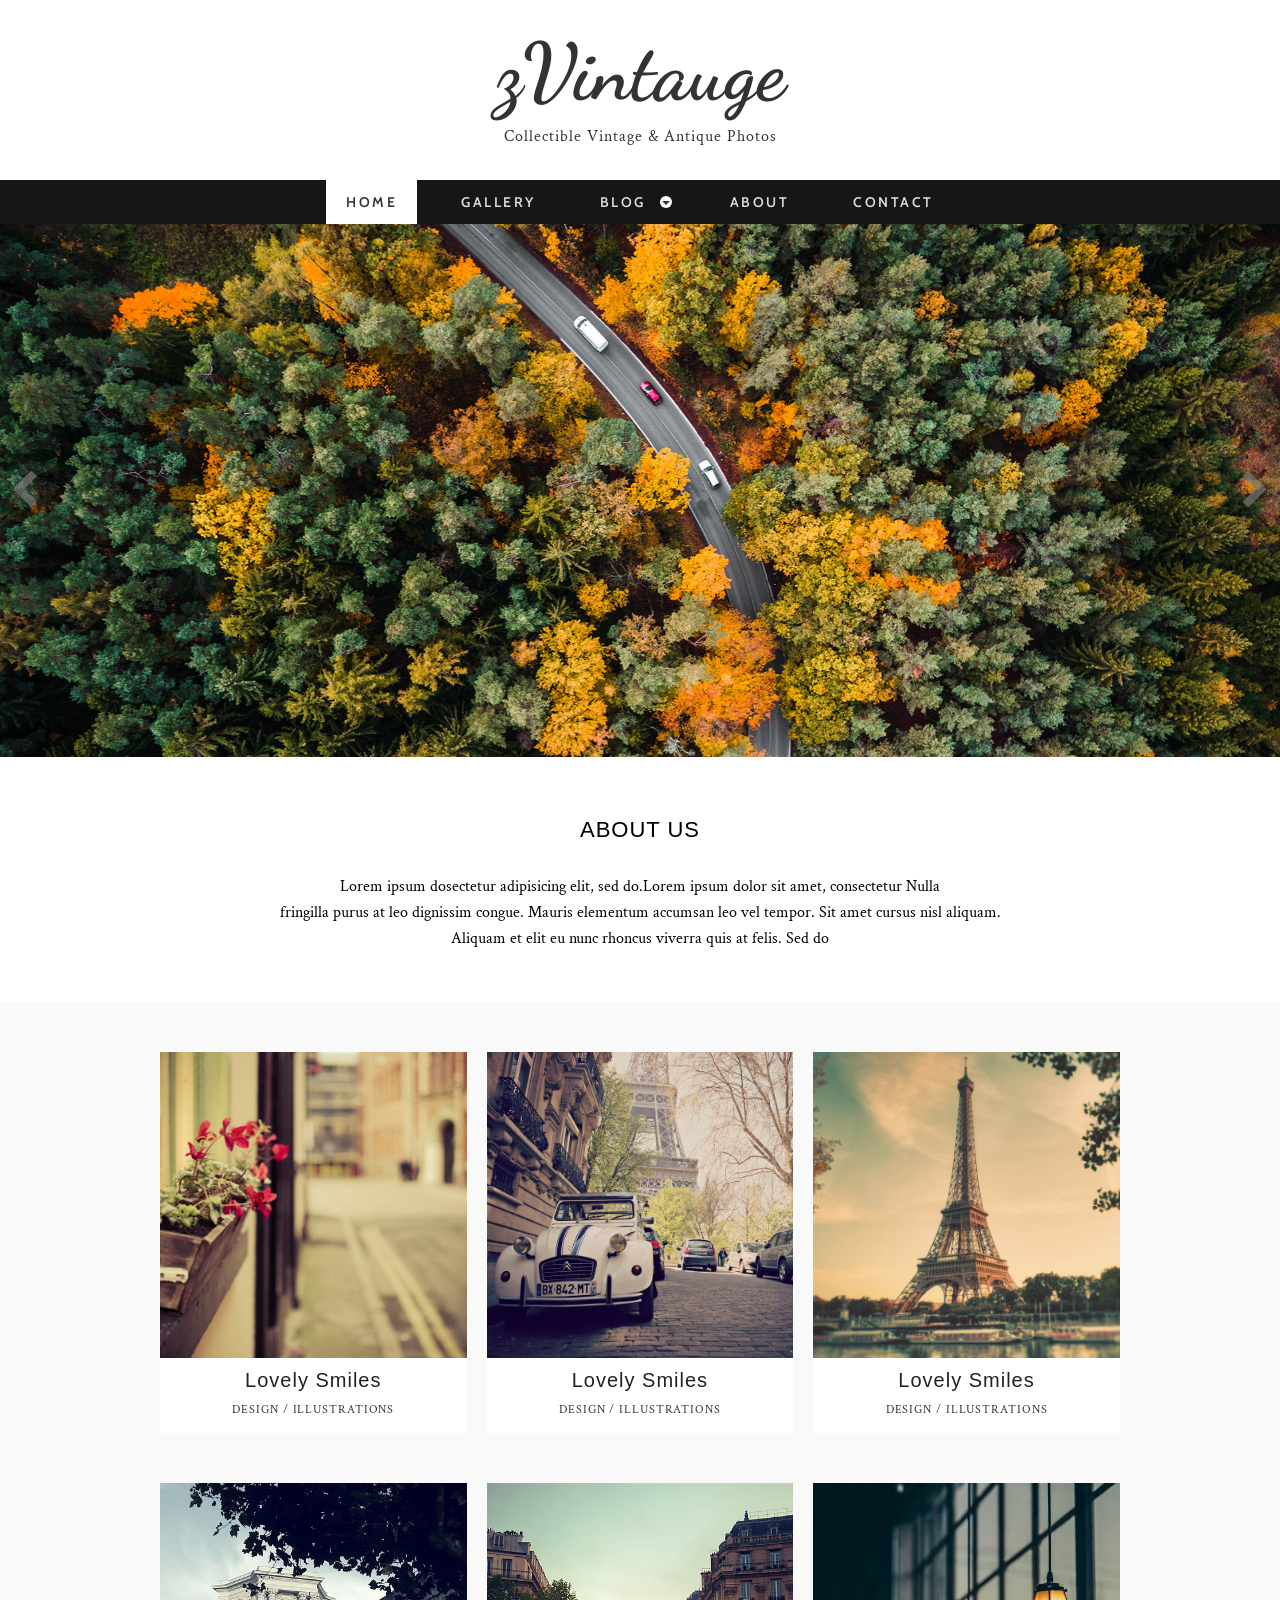
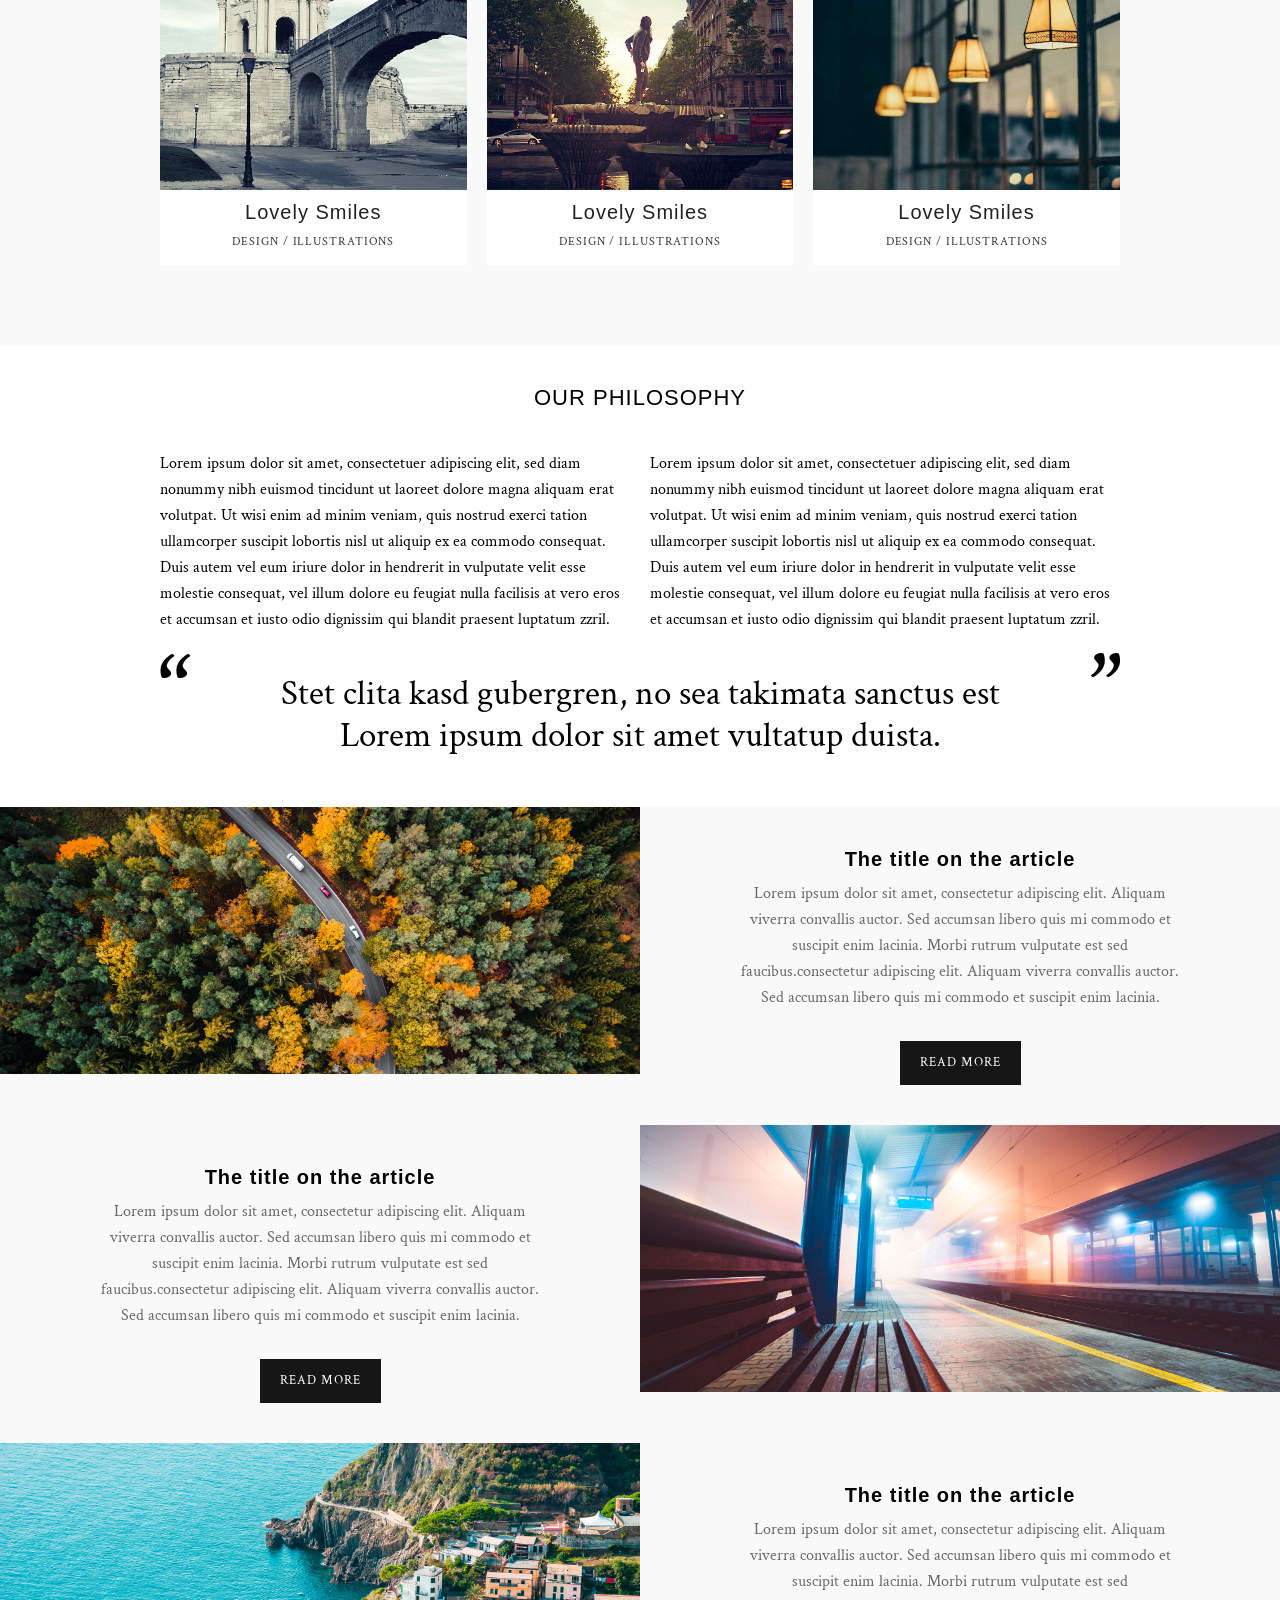
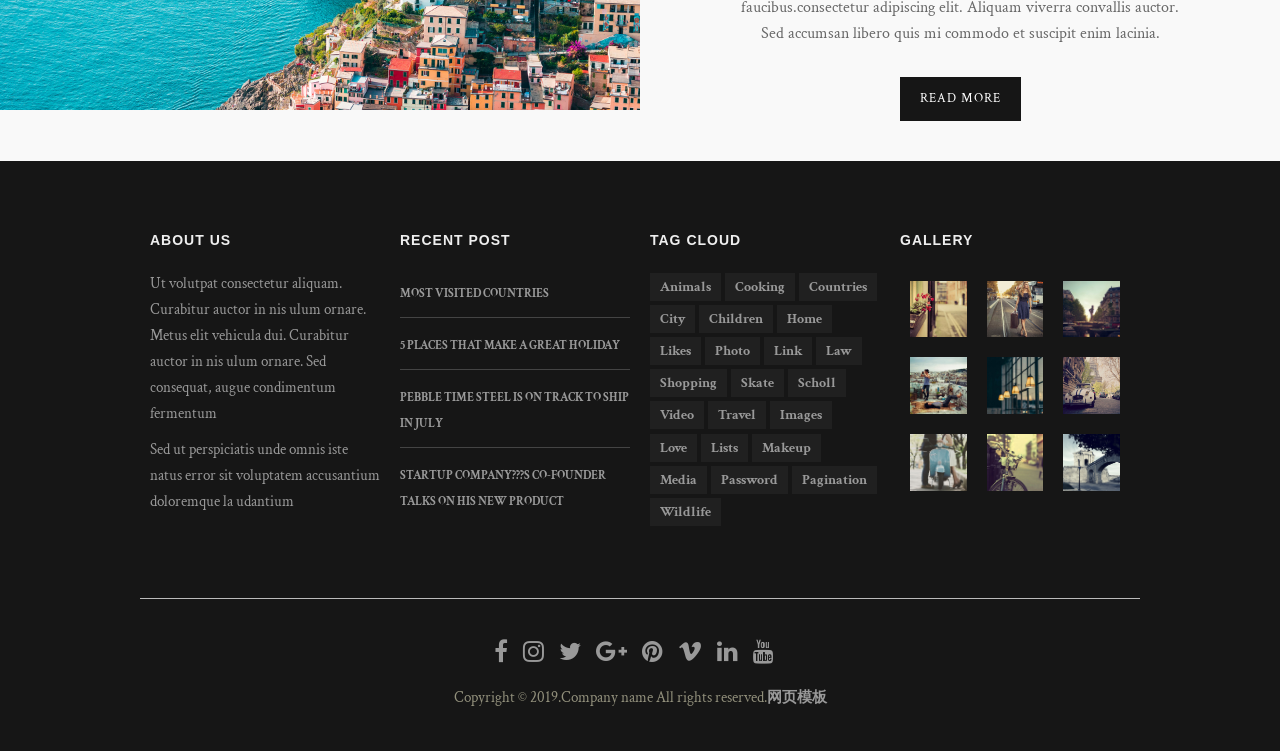
<file: index.html>
<!DOCTYPE html>
<!--[if lt IE 7 ]><html class="ie ie6" lang="en"> <![endif]-->
<!--[if IE 7 ]><html class="ie ie7" lang="en"> <![endif]-->
<!--[if IE 8 ]><html class="ie ie8" lang="en"> <![endif]-->
<!--[if (gte IE 9)|!(IE)]><!--><html lang="en"> <!--<![endif]-->
<head>

    <!-- Basic Page Needs
  ================================================== -->
	<meta charset="utf-8">
	<title>Home</title>
	<meta name="description" content="">
	<meta name="author" content="">
	
    <!-- Mobile Specific Metas
	================================================== -->
	<meta name="viewport" content="width=device-width, initial-scale=1, maximum-scale=1">
    
    <!-- CSS
	================================================== -->
  	<link rel="stylesheet" href="css/zerogrid.css">
	<link rel="stylesheet" href="css/style.css">
	
	<!-- Custom Fonts -->
    <link href="font-awesome/css/font-awesome.min.css" rel="stylesheet" type="text/css">
	
	
	<link rel="stylesheet" href="css/menu.css">
	<script src="js/jquery1111.min.js" type="text/javascript"></script>
	<script src="js/script.js"></script>
	
	<!-- Owl Carousel Assets -->
    <link href="owl-carousel/owl.carousel.css" rel="stylesheet">
	
	<!--[if lt IE 8]>
       <div style=' clear: both; text-align:center; position: relative;'>
         <a href="http://windows.microsoft.com/en-US/internet-explorer/Items/ie/home?ocid=ie6_countdown_bannercode">
           <img src="http://storage.ie6countdown.com/assets/100/images/banners/warning_bar_0000_us.jpg" border="0" height="42" width="820" alt="You are using an outdated browser. For a faster, safer browsing experience, upgrade for free today." />
        </a>
      </div>
    <![endif]-->
    <!--[if lt IE 9]>
		<script src="js/html5.js"></script>
		<script src="js/css3-mediaqueries.js"></script>
	<![endif]-->
	
</head>

<body class="home-page">
	<div class="wrap-body">
		<header class="">
			<div class="logo">
				<a href="#">zVintauge</a>
				<span>Collectible Vintage & Antique Photos</span>
			</div>
			<div id="cssmenu" class="align-center">
				<ul>
					<li class="active"><a href="index.html"><span>Home</span></a></li>
					<li><a href="gallery.html"><span>Gallery</span></a></li>
					<li class="has-sub"><a href="archive.html"><span>Blog</span></a>
						<ul>
							<li class="has-sub"><a href="#"><span>Item 1</span></a>
								<ul>
									<li><a href="#"><span>Sub Item</span></a></li>
									<li class="last"><a href="#"><span>Sub Item</span></a></li>
								</ul>
							</li>
							<li class="has-sub"><a href="#"><span>Item 2</span></a>
								<ul>
									<li><a href="#"><span>Sub Item</span></a></li>
									<li class="last"><a href="#"><span>Sub Item</span></a></li>
								</ul>
							</li>
						</ul>
					</li>
					<li><a href="single.html"><span>About</span></a></li>
					<li class="last"><a href="contact.html"><span>Contact</span></a></li>
				</ul>
			</div>
			<div id="owl-slide" class="owl-carousel">
				<div class="item">
					<img src="images/slide1.jpg" />
				</div>
				<div class="item">
					<img src="images/slide2.jpg" />
				</div>
				<div class="item">
					<img src="images/slide3.jpg" />
					
				</div>
			</div>
		</header>
		<!--////////////////////////////////////Container-->
		<section id="container">
			<div class="wrap-container">
				<!-----------------content-box-1-------------------->
				<section class="content-box box-1">
					<div class="zerogrid">
						<div class="wrap-box"><!--Start Box-->
							<div class="box-header">
								<h2>ABOUT US</h2>
							</div>
							<div class="box-content">
								<p>Lorem ipsum dosectetur adipisicing elit, sed do.Lorem ipsum dolor sit amet, consectetur Nulla <br>fringilla purus at leo dignissim congue. Mauris elementum accumsan leo vel tempor. Sit amet cursus nisl aliquam. <br>Aliquam et elit eu nunc rhoncus viverra quis at felis. Sed do</p>
							</div>
						</div>
					</div>
				</section>
				<!-----------------content-box-2-------------------->
				<section class="content-box box-style-1 box-2">
					<div class="zerogrid">
						<div class="wrap-box"><!--Start Box-->
							<div class="row">
								<div class="col-1-3">
									<div class="wrap-col">
										<article>
											<div class="post-thumbnail-wrap">
												<a href="single.html" class="portfolio-box">
													<img src="images/11.jpg" alt="">
													<div class="portfolio-box-second">
														<img src="images/1.jpg" alt="">
													</div>
												</a>
											</div>
											<div class="entry-header ">
												<h3 class="entry-title">Lovely Smiles</h3>
												<div class="l-tags"><a href="#">Design</a> / <a href="#">Illustrations</a></div>
											</div>
										</article>
									</div>
								</div>
								<div class="col-1-3">
									<div class="wrap-col">
										<article>
											<div class="post-thumbnail-wrap">
												<a href="single.html" class="portfolio-box">
													<img src="images/6.jpg" alt="">
													<div class="portfolio-box-second">
														<img src="images/8.jpg" alt="">
													</div>
												</a>
											</div>
											<div class="entry-header ">
												<h3 class="entry-title">Lovely Smiles</h3>
												<div class="l-tags"><a href="#">Design</a> / <a href="#">Illustrations</a></div>
											</div>
										</article>
									</div>
								</div>
								<div class="col-1-3">
									<div class="wrap-col">
										<article>
											<div class="post-thumbnail-wrap">
												<a href="single.html" class="portfolio-box">
													<img src="images/14.jpg" alt="">
													<div class="portfolio-box-second">
														<img src="images/3.jpg" alt="">
													</div>
												</a>
											</div>
											<div class="entry-header ">
												<h3 class="entry-title">Lovely Smiles</h3>
												<div class="l-tags"><a href="#">Design</a> / <a href="#">Illustrations</a></div>
											</div>
										</article>
									</div>
								</div>
							</div>
							<div class="row">
								<div class="col-1-3">
									<div class="wrap-col">
										<article>
											<div class="post-thumbnail-wrap">
												<a href="single.html" class="portfolio-box">
													<img src="images/5.jpg" alt="">
													<div class="portfolio-box-second">
														<img src="images/4.jpg" alt="">
													</div>
												</a>
											</div>
											<div class="entry-header ">
												<h3 class="entry-title">Lovely Smiles</h3>
												<div class="l-tags"><a href="#">Design</a> / <a href="#">Illustrations</a></div>
											</div>
										</article>
									</div>
								</div>
								<div class="col-1-3">
									<div class="wrap-col">
										<article>
											<div class="post-thumbnail-wrap">
												<a href="single.html" class="portfolio-box">
													<img src="images/2.jpg" alt="">
													<div class="portfolio-box-second">
														<img src="images/12.jpg" alt="">
													</div>
												</a>
											</div>
											<div class="entry-header ">
												<h3 class="entry-title">Lovely Smiles</h3>
												<div class="l-tags"><a href="#">Design</a> / <a href="#">Illustrations</a></div>
											</div>
										</article>
									</div>
								</div>
								<div class="col-1-3">
									<div class="wrap-col">
										<article>
											<div class="post-thumbnail-wrap">
												<a href="single.html" class="portfolio-box">
													<img src="images/9.jpg" alt="">
													<div class="portfolio-box-second">
														<img src="images/7.jpg" alt="">
													</div>
												</a>
											</div>
											<div class="entry-header ">
												<h3 class="entry-title">Lovely Smiles</h3>
												<div class="l-tags"><a href="#">Design</a> / <a href="#">Illustrations</a></div>
											</div>
										</article>
									</div>
								</div>
							</div>
						</div>
					</div>
				</section>
				<!-----------------content-box-3-------------------->
				<section class="content-box box-3">
					<div class="zerogrid">
						<div class="wrap-box"><!--Start Box-->
							<div class="box-header">
								<h2>OUR PHILOSOPHY</h2>
							</div>
							<div class="box-content">
								<div class="row">
									<div class="col-1-2">
										<div class="wrap-col">
											<p>Lorem ipsum dolor sit amet, consectetuer adipiscing elit, sed diam nonummy nibh euismod tincidunt ut laoreet dolore magna aliquam erat volutpat. Ut wisi enim ad minim veniam, quis nostrud exerci tation ullamcorper suscipit lobortis nisl ut aliquip ex ea commodo consequat. Duis autem vel eum iriure dolor in hendrerit in vulputate velit esse molestie consequat, vel illum dolore eu feugiat nulla facilisis at vero eros et accumsan et iusto odio dignissim qui blandit praesent luptatum zzril.</p>
										</div>
									</div>
									<div class="col-1-2">
										<div class="wrap-col">
											<p>Lorem ipsum dolor sit amet, consectetuer adipiscing elit, sed diam nonummy nibh euismod tincidunt ut laoreet dolore magna aliquam erat volutpat. Ut wisi enim ad minim veniam, quis nostrud exerci tation ullamcorper suscipit lobortis nisl ut aliquip ex ea commodo consequat. Duis autem vel eum iriure dolor in hendrerit in vulputate velit esse molestie consequat, vel illum dolore eu feugiat nulla facilisis at vero eros et accumsan et iusto odio dignissim qui blandit praesent luptatum zzril.</p>
										</div>
									</div>
								</div>
								<div class="row">
									<blockquote><p>Stet clita kasd gubergren, no sea takimata sanctus est Lorem ipsum dolor sit amet vultatup duista.</p></blockquote>
								</div>
							</div>
						</div>
					</div>
				</section>
				<!-----------------content-box-4-------------------->
				<section class="content-box box-style-1 box-4">
					<div class="zerogrid" style="width: 100%">
						<div class="wrap-box"><!--Start Box-->
							<div class="row">
								<article>
									<div class="col-1-2">
										<img src="images/slide1.jpg" alt="">
									</div>
									<div class="col-1-2">
										<div class="entry-content t-center">
											<h3>The title on the article</h3>
											<p>Lorem ipsum dolor sit amet, consectetur adipiscing elit. Aliquam viverra convallis auctor. Sed accumsan libero quis mi commodo et suscipit enim lacinia. Morbi rutrum vulputate est sed faucibus.consectetur adipiscing elit. Aliquam viverra convallis auctor. Sed accumsan libero quis mi commodo et suscipit enim lacinia.</p>
											<a class="button" href="single.html">Read More</a>
										</div>
									</div>
								</article>
							</div>
							<div class="row">
								<article>
									<div class="col-1-2 f-right">
										<img src="images/slide2.jpg" alt="">
									</div>
									<div class="col-1-2">
										<div class="entry-content t-center">
											<h3>The title on the article</h3>
											<p>Lorem ipsum dolor sit amet, consectetur adipiscing elit. Aliquam viverra convallis auctor. Sed accumsan libero quis mi commodo et suscipit enim lacinia. Morbi rutrum vulputate est sed faucibus.consectetur adipiscing elit. Aliquam viverra convallis auctor. Sed accumsan libero quis mi commodo et suscipit enim lacinia.</p>
											<a class="button" href="single.html">Read More</a>
										</div>
									</div>
								</article>
							</div>
							<div class="row">
								<article>
									<div class="col-1-2">
										<img src="images/slide3.jpg" alt="">
									</div>
									<div class="col-1-2">
										<div class="entry-content t-center">
											<h3>The title on the article</h3>
											<p>Lorem ipsum dolor sit amet, consectetur adipiscing elit. Aliquam viverra convallis auctor. Sed accumsan libero quis mi commodo et suscipit enim lacinia. Morbi rutrum vulputate est sed faucibus.consectetur adipiscing elit. Aliquam viverra convallis auctor. Sed accumsan libero quis mi commodo et suscipit enim lacinia.</p>
											<a class="button" href="single.html">Read More</a>
										</div>
									</div>
								</article>
							</div>
						</div>
					</div>
				</section>
			</div>
		</section>
		<!--////////////////////////////////////Footer-->
		<footer>
			<div class="zerogrid wrap-footer">
				<div class="row">
					<div class="col-1-4 col-footer-1">
						<div class="wrap-col">
							<h3 class="widget-title">About Us</h3>
							<p>Ut volutpat consectetur aliquam. Curabitur auctor in nis ulum ornare. Metus elit vehicula dui. Curabitur auctor in nis ulum ornare. Sed consequat, augue condimentum fermentum</p>
							<p>Sed ut perspiciatis unde omnis iste natus error sit voluptatem accusantium doloremque la udantium</p>
						</div>
					</div>
					<div class="col-1-4 col-footer-2">
						<div class="wrap-col">
							<h3 class="widget-title">Recent Post</h3>
							<ul>
								<li><a href="#">MOST VISITED COUNTRIES</a></li>
								<li><a href="#">5 PLACES THAT MAKE A GREAT HOLIDAY</a></li>
								<li><a href="#">PEBBLE TIME STEEL IS ON TRACK TO SHIP IN JULY</a></li>
								<li><a href="#">STARTUP COMPANY???S CO-FOUNDER TALKS ON HIS NEW PRODUCT</a></li>
							</ul>
						</div>
					</div>
					<div class="col-1-4 col-footer-3">
						<div class="wrap-col">
							<h3 class="widget-title">Tag Cloud</h3>
							<a href="#">animals</a>
							<a href="#">cooking</a>
							<a href="#">countries</a>
							<a href="#">city</a>
							<a href="#">children</a>
							<a href="#">home</a>
							<a href="#">likes</a>
							<a href="#">photo</a>
							<a href="#">link</a>
							<a href="#">law</a>
							<a href="#">shopping</a>
							<a href="#">skate</a>
							<a href="#">scholl</a>
							<a href="#">video</a>
							<a href="#">travel</a>
							<a href="#">images</a>
							<a href="#">love</a>
							<a href="#">lists</a>
							<a href="#">makeup</a>
							<a href="#">media</a>
							<a href="#">password</a>
							<a href="#">pagination</a>
							<a href="#">wildlife</a>
						</div>
					</div>
					<div class="col-1-4 col-footer-4">
						<div class="wrap-col">
							<h3 class="widget-title">Gallery</h3>
							<div class="row">
								<div class="col-1-3">
									<div class="wrap-col">
										<a href="#"><img src="images/11.jpg"></a>
										<a href="#"><img src="images/1.jpg"></a>
										<a href="#"><img src="images/13.jpg"></a>
									</div>
								</div>
								<div class="col-1-3">
									<div class="wrap-col">
										<a href="#"><img src="images/10.jpg"></a>
										<a href="#"><img src="images/9.jpg"></a>
										<a href="#"><img src="images/4.jpg"></a>
									</div>
								</div>
								<div class="col-1-3">
									<div class="wrap-col">
										<a href="#"><img src="images/2.jpg"></a>
										<a href="#"><img src="images/6.jpg"></a>
										<a href="#"><img src="images/5.jpg"></a>
									</div>
								</div>
							</div>
						</div>
					</div>
				</div>
			</div>
			<div class="zerogrid bottom-footer">
				<div class="row">
					<div class="bottom-social">
						<a href="#"><i class="fa fa-facebook"></i></a>
						<a href="#"><i class="fa fa-instagram"></i></a>
						<a href="#"><i class="fa fa-twitter"></i></a>
						<a href="#"><i class="fa fa-google-plus"></i></a>
						<a href="#"><i class="fa fa-pinterest"></i></a>
						<a href="#"><i class="fa fa-vimeo"></i></a>
						<a href="#"><i class="fa fa-linkedin"></i></a>
						<a href="#"><i class="fa fa-youtube"></i></a>
					</div>
				</div>
				<div class="copyright">
					Copyright &copy; 2019.Company name All rights reserved.<a target="_blank" href="http://sc.chinaz.com/moban/">&#x7F51;&#x9875;&#x6A21;&#x677F;</a>
				</div>
			</div>
		</footer>
		<!-- carousel -->
		<script src="owl-carousel/owl.carousel.js"></script>
		<script>
		$(document).ready(function() {
		  $("#owl-slide").owlCarousel({
			autoPlay: 3000,
			items : 1,
			itemsDesktop : [1199,1],
			itemsDesktopSmall : [979,1],
			itemsTablet : [768, 1],
			itemsMobile : [479, 1],
			navigation: true,
			navigationText: ['<i class="fa fa-chevron-left fa-5x"></i>', '<i class="fa fa-chevron-right fa-5x"></i>'],
			pagination: false
		  });
		});
		</script>
	</div>
</body>
</html>
</file>
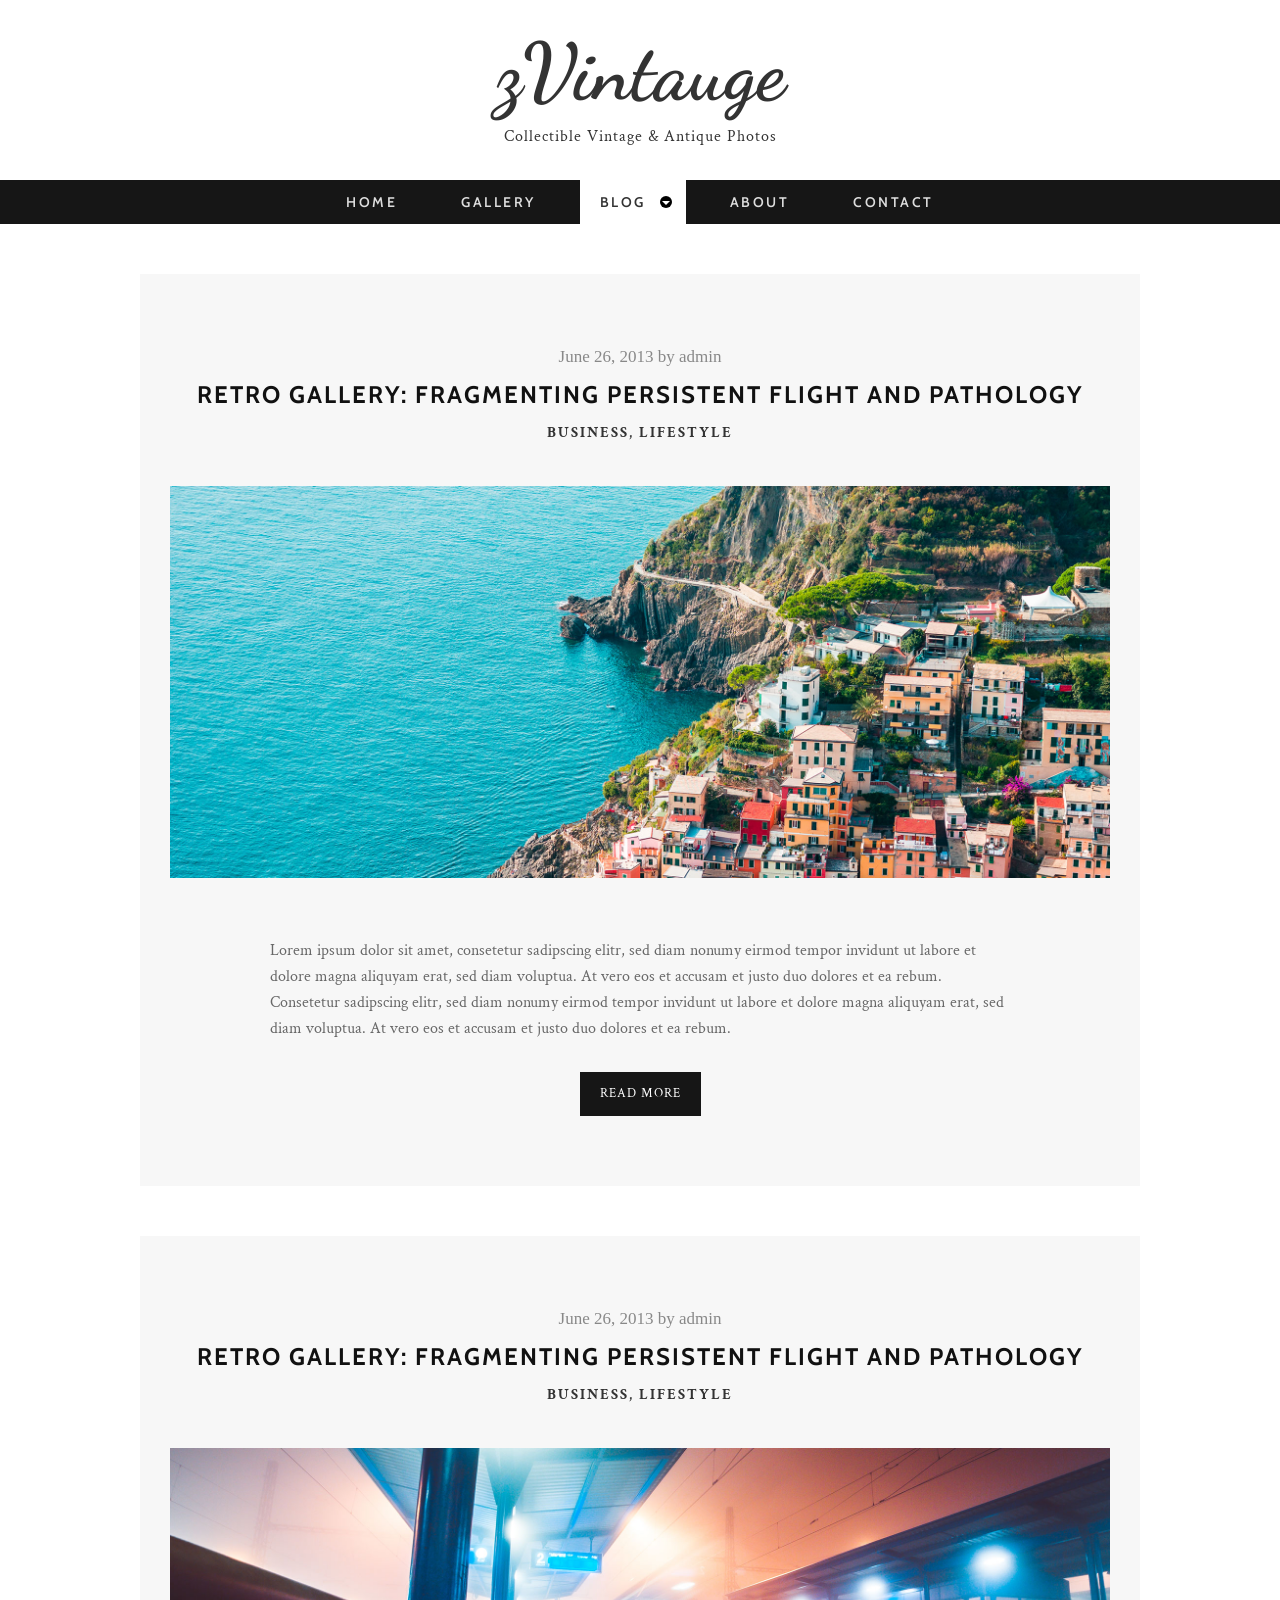
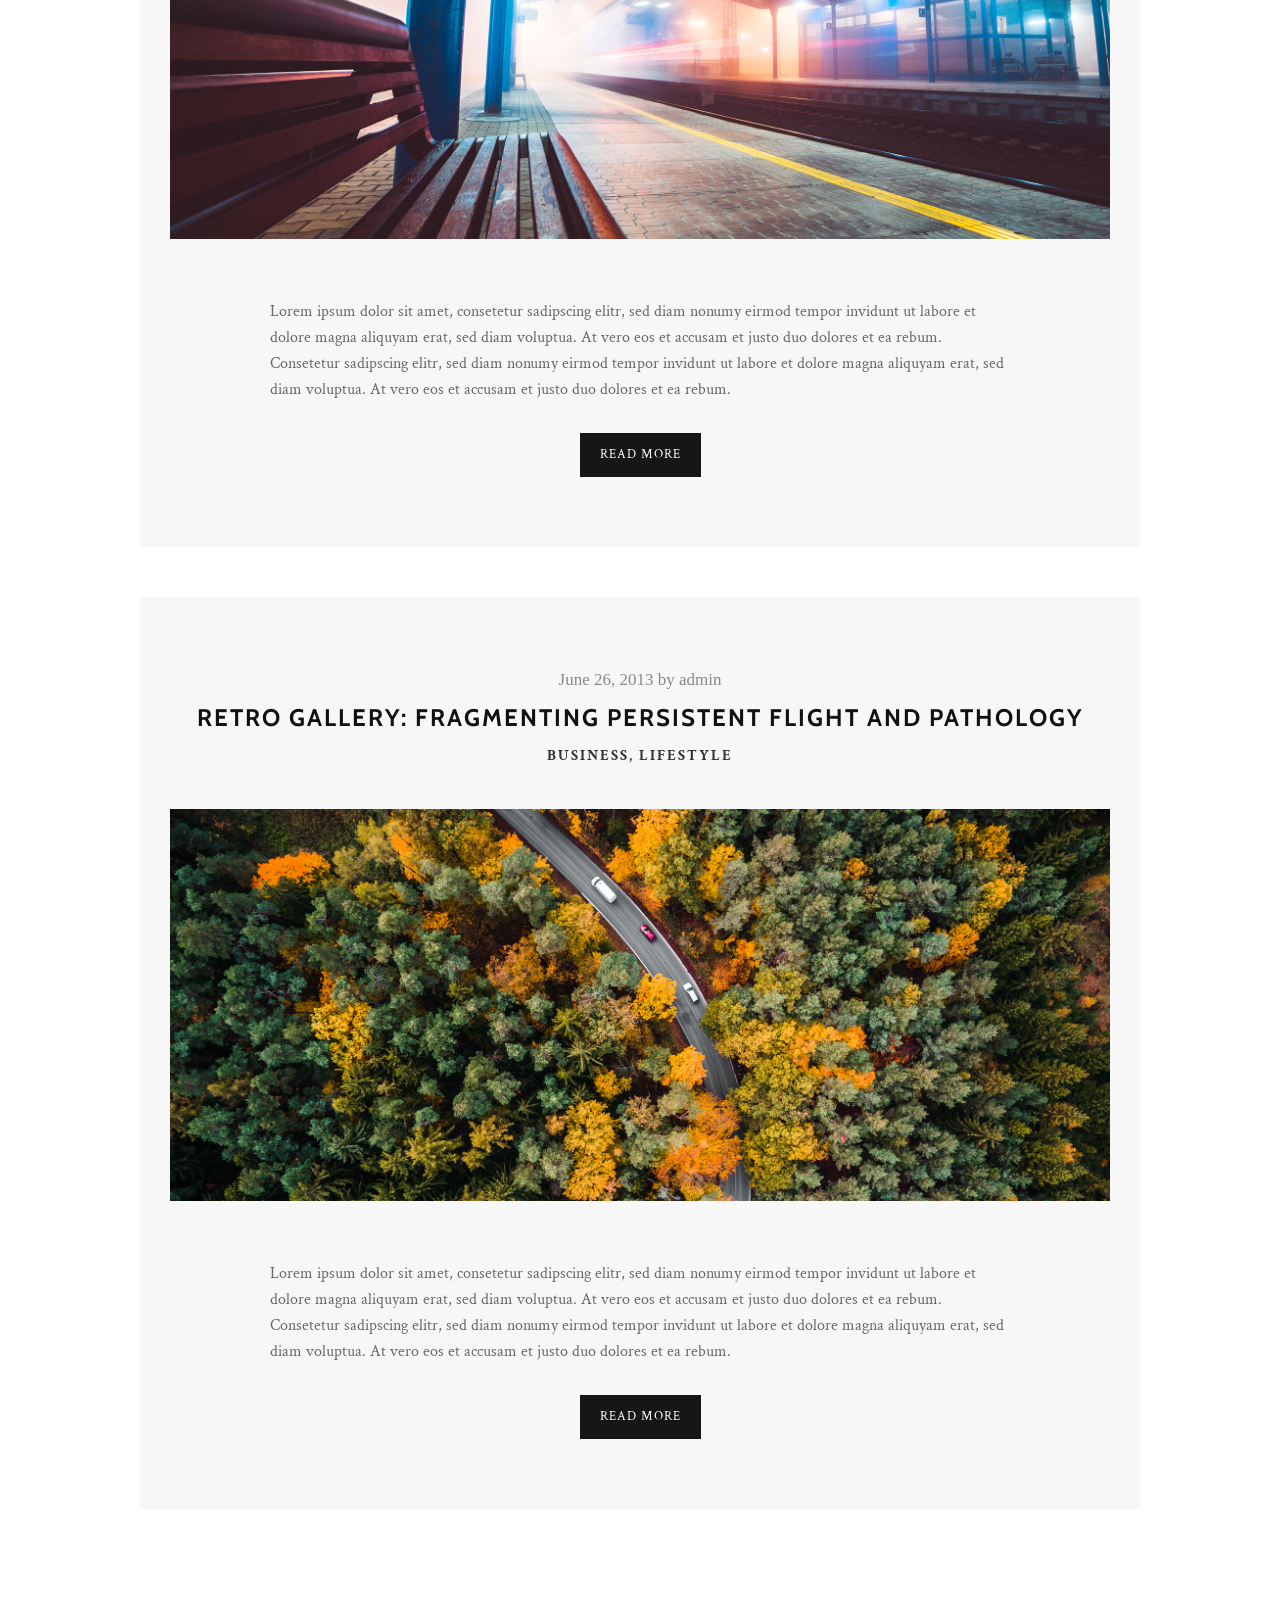
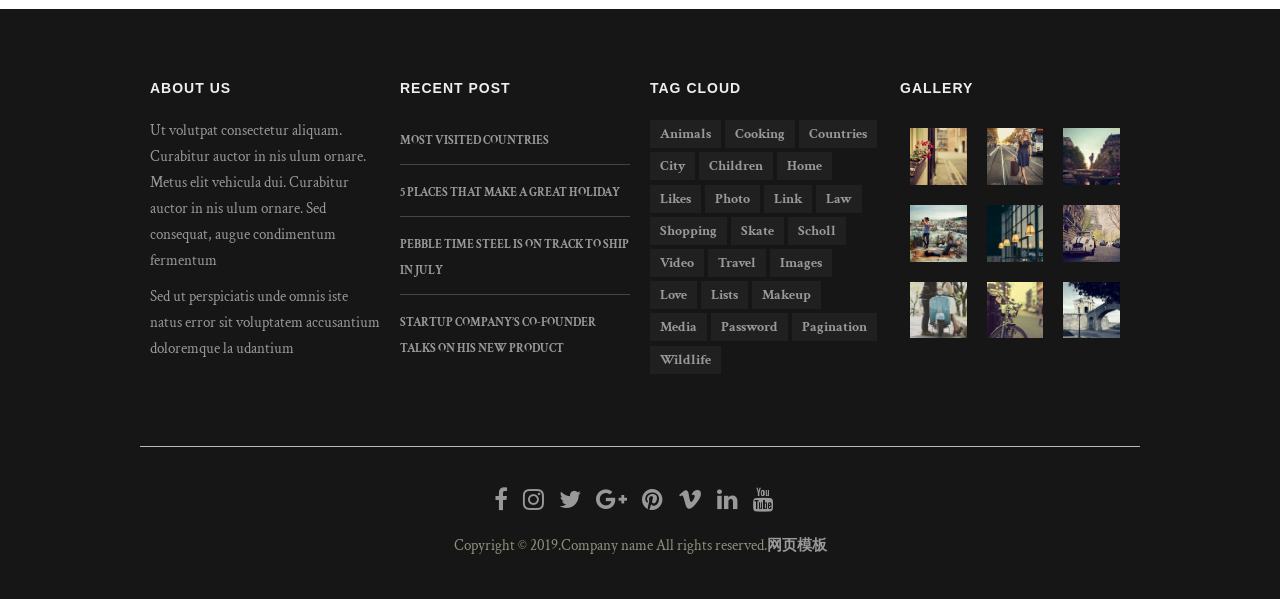
<file: archive.html>
<!DOCTYPE html>
<!--[if lt IE 7 ]><html class="ie ie6" lang="en"> <![endif]-->
<!--[if IE 7 ]><html class="ie ie7" lang="en"> <![endif]-->
<!--[if IE 8 ]><html class="ie ie8" lang="en"> <![endif]-->
<!--[if (gte IE 9)|!(IE)]><!--><html lang="en"> <!--<![endif]-->
<head>

    <!-- Basic Page Needs
  ================================================== -->
	<meta charset="utf-8">
	<title></title>
	<meta name="description" content="">
	<meta name="author" content="">
	
    <!-- Mobile Specific Metas
	================================================== -->
	<meta name="viewport" content="width=device-width, initial-scale=1, maximum-scale=1">
    
    <!-- CSS
	================================================== -->
  	<link rel="stylesheet" href="css/zerogrid.css">
	<link rel="stylesheet" href="css/style.css">
	
	<!-- Custom Fonts -->
    <link href="font-awesome/css/font-awesome.min.css" rel="stylesheet" type="text/css">
	
	
	<link rel="stylesheet" href="css/menu.css">
	<script src="js/jquery1111.min.js" type="text/javascript"></script>
	<script src="js/script.js"></script>
	
	<!-- Owl Carousel Assets -->
    <link href="owl-carousel/owl.carousel.css" rel="stylesheet">
	
	<!--[if lt IE 8]>
       <div style=' clear: both; text-align:center; position: relative;'>
         <a href="http://windows.microsoft.com/en-US/internet-explorer/Items/ie/home?ocid=ie6_countdown_bannercode">
           <img src="http://storage.ie6countdown.com/assets/100/images/banners/warning_bar_0000_us.jpg" border="0" height="42" width="820" alt="You are using an outdated browser. For a faster, safer browsing experience, upgrade for free today." />
        </a>
      </div>
    <![endif]-->
    <!--[if lt IE 9]>
		<script src="js/html5.js"></script>
		<script src="js/css3-mediaqueries.js"></script>
	<![endif]-->
	
</head>

<body class="archive-page">
	<div class="wrap-body">
		<header class="">
			<div class="logo">
				<a href="#">zVintauge</a>
				<span>Collectible Vintage & Antique Photos</span>
			</div>
			<div id="cssmenu" class="align-center">
				<ul>
					<li><a href="index.html"><span>Home</span></a></li>
					<li><a href="gallery.html"><span>Gallery</span></a></li>
					<li class="active has-sub"><a href="archive.html"><span>Blog</span></a>
						<ul>
							<li class="has-sub"><a href="#"><span>Item 1</span></a>
								<ul>
									<li><a href="#"><span>Sub Item</span></a></li>
									<li class="last"><a href="#"><span>Sub Item</span></a></li>
								</ul>
							</li>
							<li class="has-sub"><a href="#"><span>Item 2</span></a>
								<ul>
									<li><a href="#"><span>Sub Item</span></a></li>
									<li class="last"><a href="#"><span>Sub Item</span></a></li>
								</ul>
							</li>
						</ul>
					</li>
					<li><a href="single.html"><span>About</span></a></li>
					<li class="last"><a href="contact.html"><span>Contact</span></a></li>
				</ul>
			</div>
			<div id="owl-slide" class="owl-carousel">
				<div class="item">
					<img src="images/slide1.jpg" />
				</div>
				<div class="item">
					<img src="images/slide2.jpg" />
				</div>
				<div class="item">
					<img src="images/slide3.jpg" />
					
				</div>
			</div>
		</header>
		<!--////////////////////////////////////Container-->
		<section id="container">
			<div class="wrap-container">
				<!-----------------Content-Box-------------------->
				<div id="main-content">
					<div class="wrap-content">
						<div class="row">
							<article class="single-post zerogrid">
								<div class="row wrap-post"><!--Start Box-->
									<div class="entry-header">
										<span class="time">June 26, 2013  by admin</span>
										<h2 class="entry-title"><a href="#">RETRO GALLERY: FRAGMENTING PERSISTENT FLIGHT AND PATHOLOGY</a></h2>
										<span class="cat-links"><a href="#">BUSINESS</a>, <a href="#">LIFESTYLE</a></span>
									</div>
									<div class="post-thumbnail-wrap">
										<img src="images/slide3.jpg">
									</div>
									<div class="entry-content">
										<p>Lorem ipsum dolor sit amet, consetetur sadipscing elitr, sed diam nonumy eirmod tempor invidunt ut labore et dolore magna aliquyam erat, sed diam voluptua. At vero eos et accusam et justo duo dolores et ea rebum. Consetetur sadipscing elitr, sed diam nonumy eirmod tempor invidunt ut labore et dolore magna aliquyam erat, sed diam voluptua. At vero eos et accusam et justo duo dolores et ea rebum.</p>
										<center><a class="button " href="single.html">Read More</a></center>
									</div>
								</div>
							</article>
							<article class="single-post zerogrid">
								<div class="row wrap-post"><!--Start Box-->
									<div class="entry-header">
										<span class="time">June 26, 2013  by admin</span>
										<h2 class="entry-title"><a href="#">RETRO GALLERY: FRAGMENTING PERSISTENT FLIGHT AND PATHOLOGY</a></h2>
										<span class="cat-links"><a href="#">BUSINESS</a>, <a href="#">LIFESTYLE</a></span>
									</div>
									<div class="post-thumbnail-wrap">
										<img src="images/slide2.jpg">
									</div>
									<div class="entry-content">
										<p>Lorem ipsum dolor sit amet, consetetur sadipscing elitr, sed diam nonumy eirmod tempor invidunt ut labore et dolore magna aliquyam erat, sed diam voluptua. At vero eos et accusam et justo duo dolores et ea rebum. Consetetur sadipscing elitr, sed diam nonumy eirmod tempor invidunt ut labore et dolore magna aliquyam erat, sed diam voluptua. At vero eos et accusam et justo duo dolores et ea rebum.</p>
										<center><a class="button " href="single.html">Read More</a></center>
									</div>
								</div>
							</article>
							<article class="single-post zerogrid">
								<div class="row wrap-post"><!--Start Box-->
									<div class="entry-header">
										<span class="time">June 26, 2013  by admin</span>
										<h2 class="entry-title"><a href="#">RETRO GALLERY: FRAGMENTING PERSISTENT FLIGHT AND PATHOLOGY</a></h2>
										<span class="cat-links"><a href="#">BUSINESS</a>, <a href="#">LIFESTYLE</a></span>
									</div>
									<div class="post-thumbnail-wrap">
										<img src="images/slide1.jpg">
									</div>
									<div class="entry-content">
										<p>Lorem ipsum dolor sit amet, consetetur sadipscing elitr, sed diam nonumy eirmod tempor invidunt ut labore et dolore magna aliquyam erat, sed diam voluptua. At vero eos et accusam et justo duo dolores et ea rebum. Consetetur sadipscing elitr, sed diam nonumy eirmod tempor invidunt ut labore et dolore magna aliquyam erat, sed diam voluptua. At vero eos et accusam et justo duo dolores et ea rebum.</p>
										<center><a class="button " href="single.html">Read More</a></center>
									</div>
								</div>
							</article>
						</div>
					</div>
				</div>
			</div>
		</section>
		<!--////////////////////////////////////Footer-->
		<footer>
			<div class="zerogrid wrap-footer">
				<div class="row">
					<div class="col-1-4 col-footer-1">
						<div class="wrap-col">
							<h3 class="widget-title">About Us</h3>
							<p>Ut volutpat consectetur aliquam. Curabitur auctor in nis ulum ornare. Metus elit vehicula dui. Curabitur auctor in nis ulum ornare. Sed consequat, augue condimentum fermentum</p>
							<p>Sed ut perspiciatis unde omnis iste natus error sit voluptatem accusantium doloremque la udantium</p>
						</div>
					</div>
					<div class="col-1-4 col-footer-2">
						<div class="wrap-col">
							<h3 class="widget-title">Recent Post</h3>
							<ul>
								<li><a href="#">MOST VISITED COUNTRIES</a></li>
								<li><a href="#">5 PLACES THAT MAKE A GREAT HOLIDAY</a></li>
								<li><a href="#">PEBBLE TIME STEEL IS ON TRACK TO SHIP IN JULY</a></li>
								<li><a href="#">STARTUP COMPANY’S CO-FOUNDER TALKS ON HIS NEW PRODUCT</a></li>
							</ul>
						</div>
					</div>
					<div class="col-1-4 col-footer-3">
						<div class="wrap-col">
							<h3 class="widget-title">Tag Cloud</h3>
							<a href="#">animals</a>
							<a href="#">cooking</a>
							<a href="#">countries</a>
							<a href="#">city</a>
							<a href="#">children</a>
							<a href="#">home</a>
							<a href="#">likes</a>
							<a href="#">photo</a>
							<a href="#">link</a>
							<a href="#">law</a>
							<a href="#">shopping</a>
							<a href="#">skate</a>
							<a href="#">scholl</a>
							<a href="#">video</a>
							<a href="#">travel</a>
							<a href="#">images</a>
							<a href="#">love</a>
							<a href="#">lists</a>
							<a href="#">makeup</a>
							<a href="#">media</a>
							<a href="#">password</a>
							<a href="#">pagination</a>
							<a href="#">wildlife</a>
						</div>
					</div>
					<div class="col-1-4 col-footer-4">
						<div class="wrap-col">
							<h3 class="widget-title">Gallery</h3>
							<div class="row">
								<div class="col-1-3">
									<div class="wrap-col">
										<a href="#"><img src="images/11.jpg"></a>
										<a href="#"><img src="images/1.jpg"></a>
										<a href="#"><img src="images/13.jpg"></a>
									</div>
								</div>
								<div class="col-1-3">
									<div class="wrap-col">
										<a href="#"><img src="images/10.jpg"></a>
										<a href="#"><img src="images/9.jpg"></a>
										<a href="#"><img src="images/4.jpg"></a>
									</div>
								</div>
								<div class="col-1-3">
									<div class="wrap-col">
										<a href="#"><img src="images/2.jpg"></a>
										<a href="#"><img src="images/6.jpg"></a>
										<a href="#"><img src="images/5.jpg"></a>
									</div>
								</div>
							</div>
						</div>
					</div>
				</div>
			</div>
			<div class="zerogrid bottom-footer">
				<div class="row">
					<div class="bottom-social">
						<a href="#"><i class="fa fa-facebook"></i></a>
						<a href="#"><i class="fa fa-instagram"></i></a>
						<a href="#"><i class="fa fa-twitter"></i></a>
						<a href="#"><i class="fa fa-google-plus"></i></a>
						<a href="#"><i class="fa fa-pinterest"></i></a>
						<a href="#"><i class="fa fa-vimeo"></i></a>
						<a href="#"><i class="fa fa-linkedin"></i></a>
						<a href="#"><i class="fa fa-youtube"></i></a>
					</div>
				</div>
				<div class="copyright">
					Copyright &copy; 2019.Company name All rights reserved.<a target="_blank" href="http://sc.chinaz.com/moban/">&#x7F51;&#x9875;&#x6A21;&#x677F;</a>
				</div>
			</div>
		</footer>
	</div>
</body>
</html>
</file>
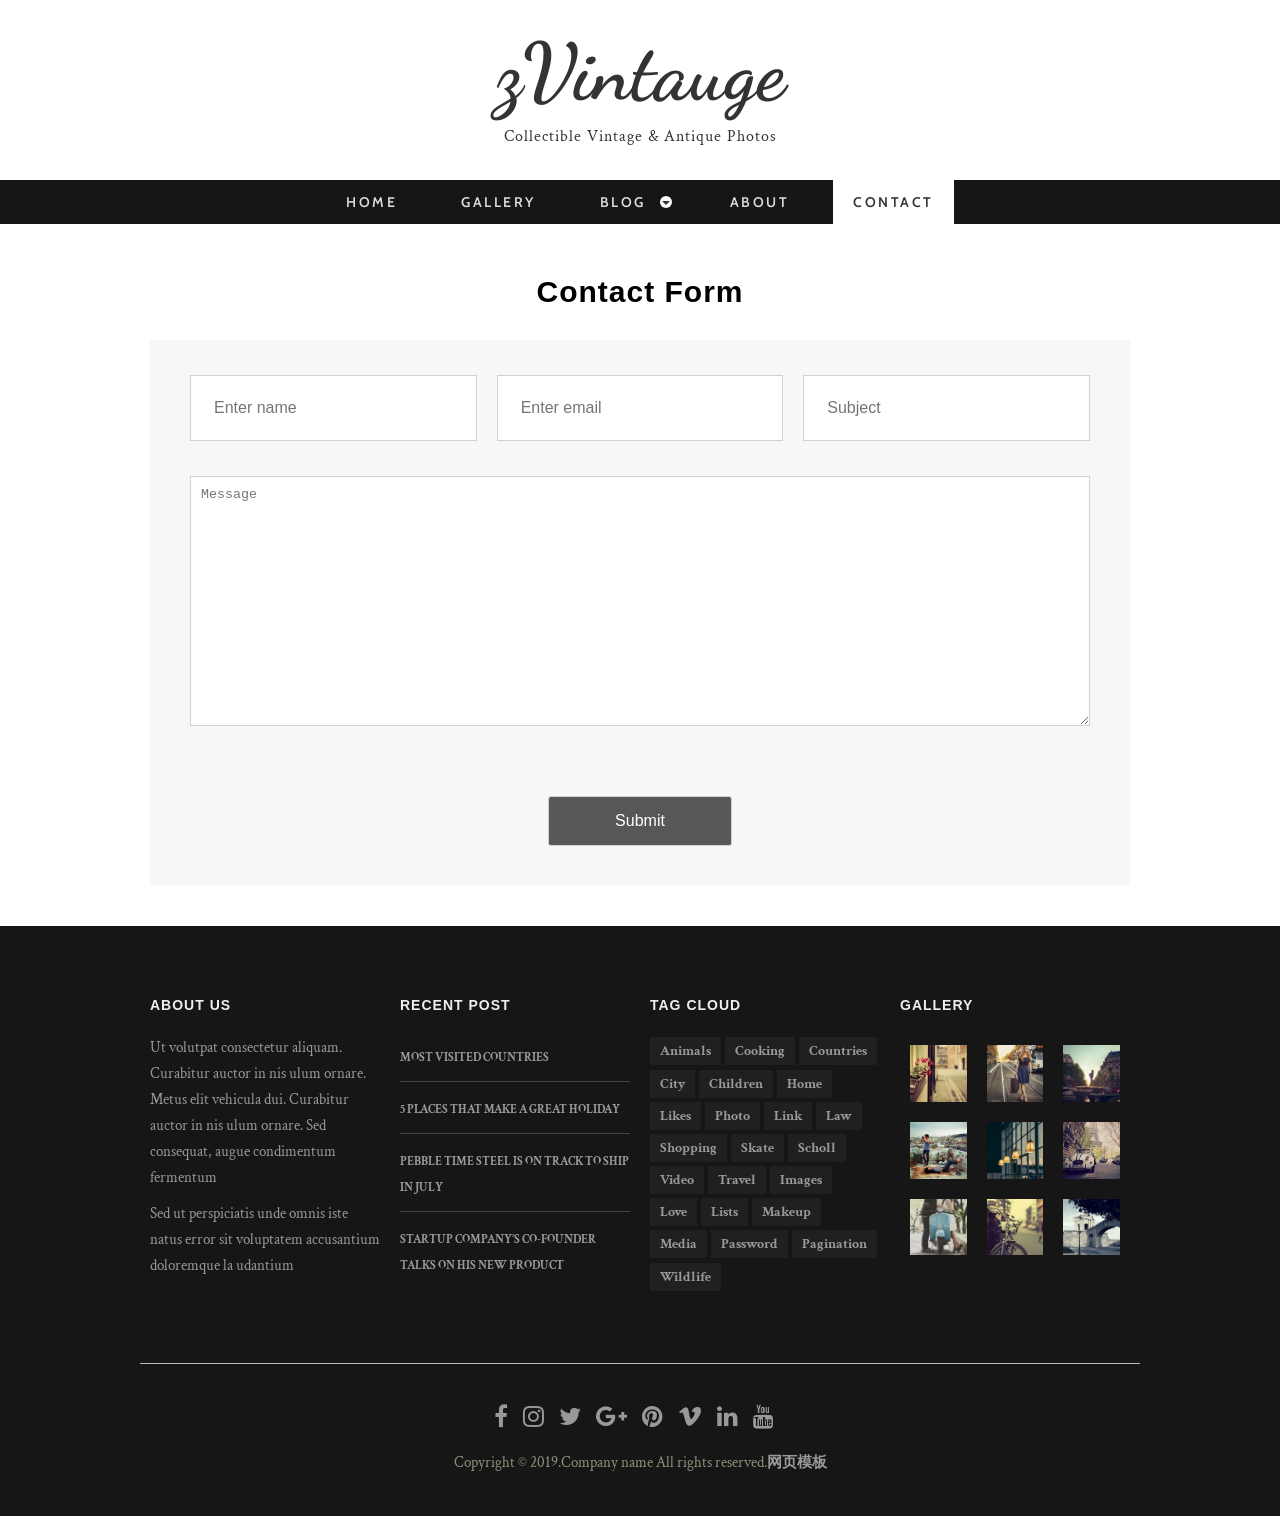
<file: contact.html>
<!DOCTYPE html>
<!--[if lt IE 7 ]><html class="ie ie6" lang="en"> <![endif]-->
<!--[if IE 7 ]><html class="ie ie7" lang="en"> <![endif]-->
<!--[if IE 8 ]><html class="ie ie8" lang="en"> <![endif]-->
<!--[if (gte IE 9)|!(IE)]><!--><html lang="en"> <!--<![endif]-->
<head>

    <!-- Basic Page Needs
  ================================================== -->
	<meta charset="utf-8">
	<title></title>
	<meta name="description" content="">
	<meta name="author" content="">
	
    <!-- Mobile Specific Metas
	================================================== -->
	<meta name="viewport" content="width=device-width, initial-scale=1, maximum-scale=1">
    
    <!-- CSS
	================================================== -->
  	<link rel="stylesheet" href="css/zerogrid.css">
	<link rel="stylesheet" href="css/style.css">
	
	<!-- Custom Fonts -->
    <link href="font-awesome/css/font-awesome.min.css" rel="stylesheet" type="text/css">
	
	
	<link rel="stylesheet" href="css/menu.css">
	<script src="js/jquery1111.min.js" type="text/javascript"></script>
	<script src="js/script.js"></script>
	
	<!-- Owl Carousel Assets -->
    <link href="owl-carousel/owl.carousel.css" rel="stylesheet">
	
	<!--[if lt IE 8]>
       <div style=' clear: both; text-align:center; position: relative;'>
         <a href="http://windows.microsoft.com/en-US/internet-explorer/Items/ie/home?ocid=ie6_countdown_bannercode">
           <img src="http://storage.ie6countdown.com/assets/100/images/banners/warning_bar_0000_us.jpg" border="0" height="42" width="820" alt="You are using an outdated browser. For a faster, safer browsing experience, upgrade for free today." />
        </a>
      </div>
    <![endif]-->
    <!--[if lt IE 9]>
		<script src="js/html5.js"></script>
		<script src="js/css3-mediaqueries.js"></script>
	<![endif]-->
	
</head>

<body class="contact-page">
	<div class="wrap-body">
		<header class="">
			<div class="logo">
				<a href="#">zVintauge</a>
				<span>Collectible Vintage & Antique Photos</span>
			</div>
			<div id="cssmenu" class="align-center">
				<ul>
					<li><a href="index.html"><span>Home</span></a></li>
					<li><a href="gallery.html"><span>Gallery</span></a></li>
					<li class="has-sub"><a href="archive.html"><span>Blog</span></a>
						<ul>
							<li class="has-sub"><a href="#"><span>Item 1</span></a>
								<ul>
									<li><a href="#"><span>Sub Item</span></a></li>
									<li class="last"><a href="#"><span>Sub Item</span></a></li>
								</ul>
							</li>
							<li class="has-sub"><a href="#"><span>Item 2</span></a>
								<ul>
									<li><a href="#"><span>Sub Item</span></a></li>
									<li class="last"><a href="#"><span>Sub Item</span></a></li>
								</ul>
							</li>
						</ul>
					</li>
					<li><a href="single.html"><span>About</span></a></li>
					<li class="active last"><a href="contact.html"><span>Contact</span></a></li>
				</ul>
			</div>
			<div id="owl-slide" class="owl-carousel">
				<div class="item">
					<img src="images/slide1.jpg" />
				</div>
				<div class="item">
					<img src="images/slide2.jpg" />
				</div>
				<div class="item">
					<img src="images/slide3.jpg" />
					
				</div>
			</div>
		</header>
		<!--////////////////////////////////////Container-->
		<section id="container">
			<div class="wrap-container">
				<!-----------------Content-Box-------------------->
				<section class="content-box zerogrid">
					<div class="row wrap-box"><!--Start Box-->
						<h3 class="t-center" style="font-size: 30px;margin: 10px 0 30px">Contact Form</h3>
						
						<div id="contact_form">
							<form name="form1" id="ff" method="post" action="contact.php">
								<label class="row">
									<div class="col-1-3">
										<div class="wrap-col">
											<input type="text" name="name" id="name" placeholder="Enter name" required="required" />
										</div>
									</div>
									<div class="col-1-3">
										<div class="wrap-col">
											<input type="email" name="email" id="email" placeholder="Enter email" required="required" />
										</div>
									</div>
									<div class="col-1-3">
										<div class="wrap-col">
											<input type="text" name="subject" id="subject" placeholder="Subject" required="required" />
										</div>
									</div>
								</label>
								<label class="row">
									<div class="wrap-col">
										<textarea name="message" id="message" class="form-control" rows="4" cols="25" required
										placeholder="Message"></textarea>
									</div>
								</label>
								<center><input class="sendButton" type="submit" name="submitcontact" value="Submit"></center>
							</form>
						</div>
					</div>
				</section>
				
			</div>
		</section>
		<!--////////////////////////////////////Footer-->
		<footer>
			<div class="zerogrid wrap-footer">
				<div class="row">
					<div class="col-1-4 col-footer-1">
						<div class="wrap-col">
							<h3 class="widget-title">About Us</h3>
							<p>Ut volutpat consectetur aliquam. Curabitur auctor in nis ulum ornare. Metus elit vehicula dui. Curabitur auctor in nis ulum ornare. Sed consequat, augue condimentum fermentum</p>
							<p>Sed ut perspiciatis unde omnis iste natus error sit voluptatem accusantium doloremque la udantium</p>
						</div>
					</div>
					<div class="col-1-4 col-footer-2">
						<div class="wrap-col">
							<h3 class="widget-title">Recent Post</h3>
							<ul>
								<li><a href="#">MOST VISITED COUNTRIES</a></li>
								<li><a href="#">5 PLACES THAT MAKE A GREAT HOLIDAY</a></li>
								<li><a href="#">PEBBLE TIME STEEL IS ON TRACK TO SHIP IN JULY</a></li>
								<li><a href="#">STARTUP COMPANY’S CO-FOUNDER TALKS ON HIS NEW PRODUCT</a></li>
							</ul>
						</div>
					</div>
					<div class="col-1-4 col-footer-3">
						<div class="wrap-col">
							<h3 class="widget-title">Tag Cloud</h3>
							<a href="#">animals</a>
							<a href="#">cooking</a>
							<a href="#">countries</a>
							<a href="#">city</a>
							<a href="#">children</a>
							<a href="#">home</a>
							<a href="#">likes</a>
							<a href="#">photo</a>
							<a href="#">link</a>
							<a href="#">law</a>
							<a href="#">shopping</a>
							<a href="#">skate</a>
							<a href="#">scholl</a>
							<a href="#">video</a>
							<a href="#">travel</a>
							<a href="#">images</a>
							<a href="#">love</a>
							<a href="#">lists</a>
							<a href="#">makeup</a>
							<a href="#">media</a>
							<a href="#">password</a>
							<a href="#">pagination</a>
							<a href="#">wildlife</a>
						</div>
					</div>
					<div class="col-1-4 col-footer-4">
						<div class="wrap-col">
							<h3 class="widget-title">Gallery</h3>
							<div class="row">
								<div class="col-1-3">
									<div class="wrap-col">
										<a href="#"><img src="images/11.jpg"></a>
										<a href="#"><img src="images/1.jpg"></a>
										<a href="#"><img src="images/13.jpg"></a>
									</div>
								</div>
								<div class="col-1-3">
									<div class="wrap-col">
										<a href="#"><img src="images/10.jpg"></a>
										<a href="#"><img src="images/9.jpg"></a>
										<a href="#"><img src="images/4.jpg"></a>
									</div>
								</div>
								<div class="col-1-3">
									<div class="wrap-col">
										<a href="#"><img src="images/2.jpg"></a>
										<a href="#"><img src="images/6.jpg"></a>
										<a href="#"><img src="images/5.jpg"></a>
									</div>
								</div>
							</div>
						</div>
					</div>
				</div>
			</div>
			<div class="zerogrid bottom-footer">
				<div class="row">
					<div class="bottom-social">
						<a href="#"><i class="fa fa-facebook"></i></a>
						<a href="#"><i class="fa fa-instagram"></i></a>
						<a href="#"><i class="fa fa-twitter"></i></a>
						<a href="#"><i class="fa fa-google-plus"></i></a>
						<a href="#"><i class="fa fa-pinterest"></i></a>
						<a href="#"><i class="fa fa-vimeo"></i></a>
						<a href="#"><i class="fa fa-linkedin"></i></a>
						<a href="#"><i class="fa fa-youtube"></i></a>
					</div>
				</div>
				<div class="copyright">
					Copyright &copy; 2019.Company name All rights reserved.<a target="_blank" href="http://sc.chinaz.com/moban/">&#x7F51;&#x9875;&#x6A21;&#x677F;</a></div>
			</div>
		</footer>
	</div>
	
	<!-- Google Map -->
	<script>
		$('.maps').click(function () {
		$('.maps iframe').css("pointer-events", "auto");
	});

	$( ".maps" ).mouseleave(function() {
	  $('.maps iframe').css("pointer-events", "none"); 
	});
	</script>
</body>
</html>
</file>
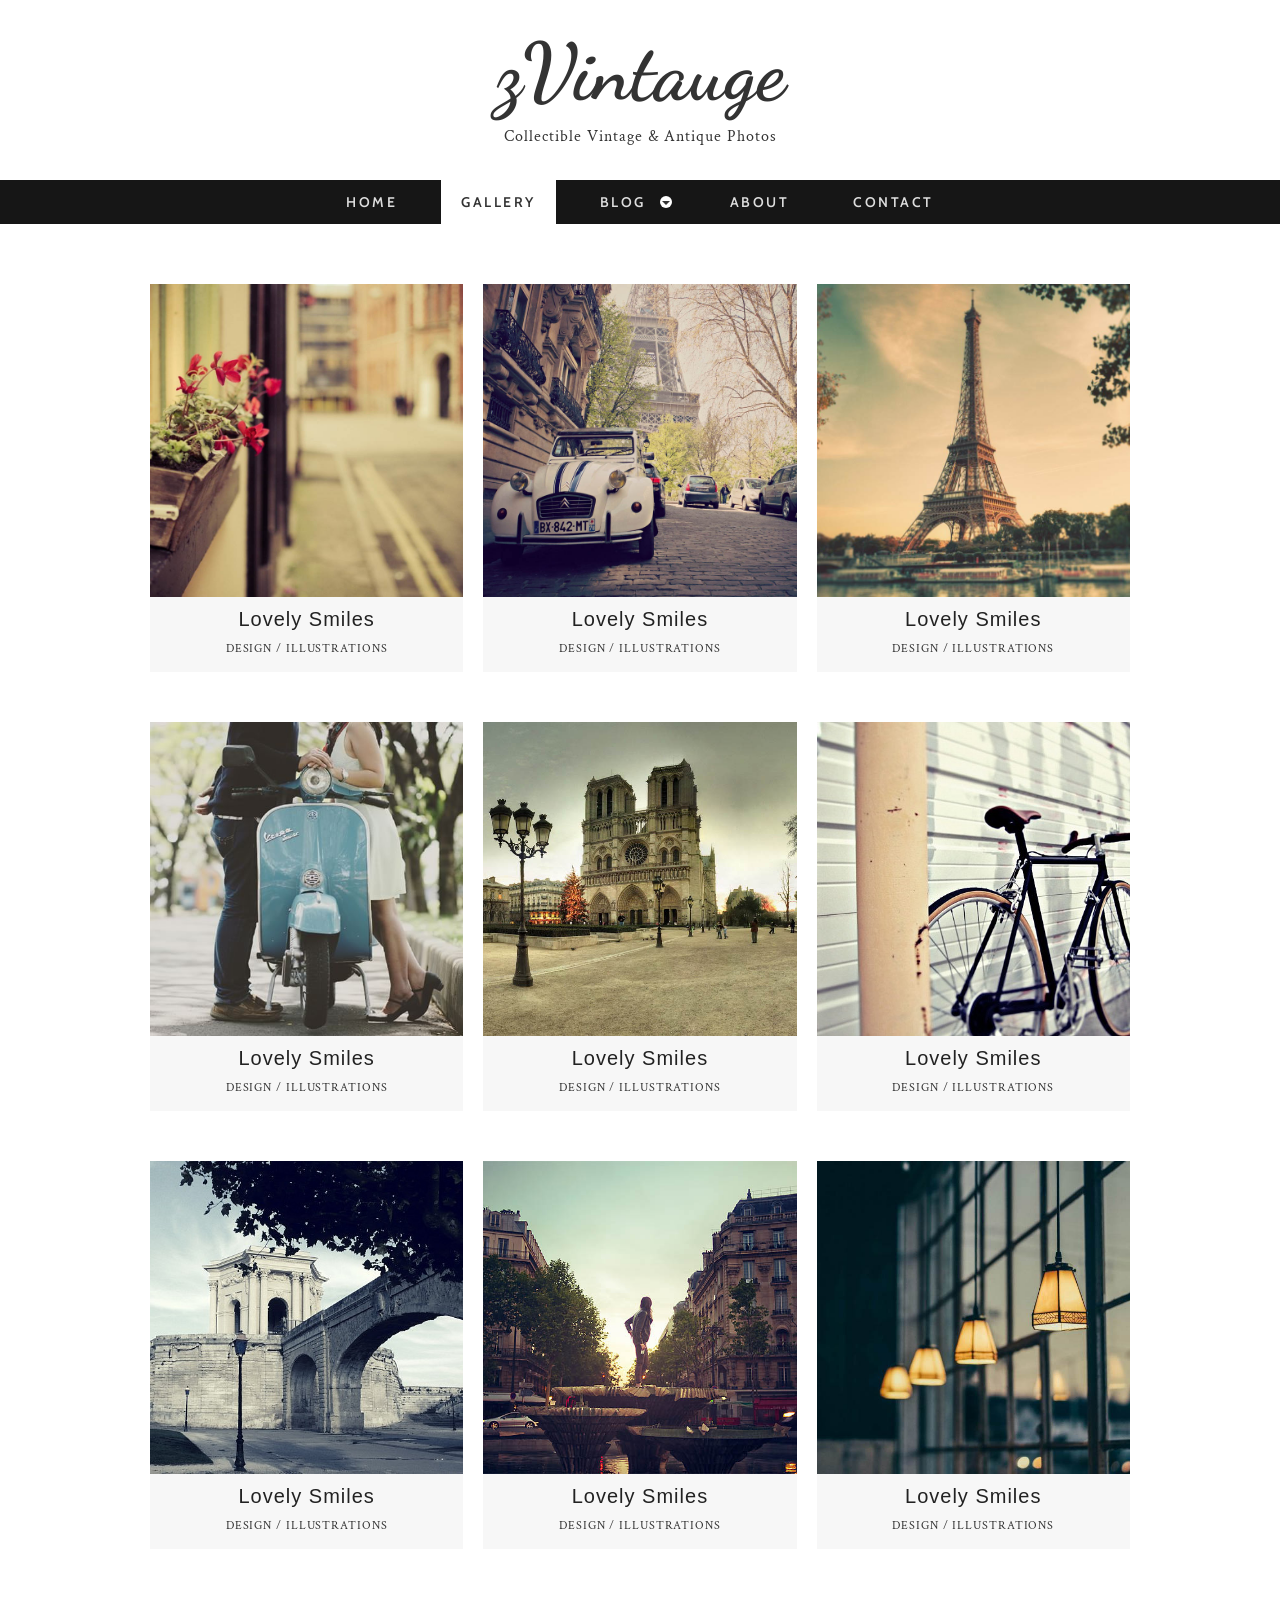
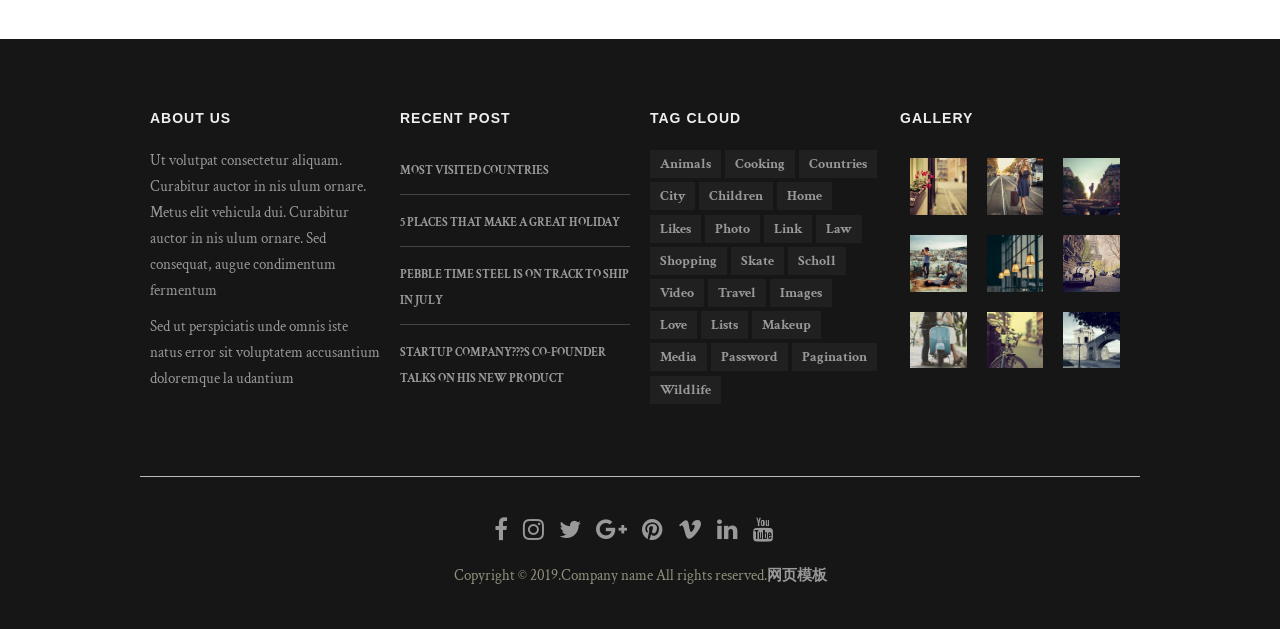
<file: gallery.html>
<!DOCTYPE html>
<!--[if lt IE 7 ]><html class="ie ie6" lang="en"> <![endif]-->
<!--[if IE 7 ]><html class="ie ie7" lang="en"> <![endif]-->
<!--[if IE 8 ]><html class="ie ie8" lang="en"> <![endif]-->
<!--[if (gte IE 9)|!(IE)]><!--><html lang="en"> <!--<![endif]-->
<head>

    <!-- Basic Page Needs
  ================================================== -->
	<meta charset="utf-8">
	<title></title>
	<meta name="description" content="">
	<meta name="author" content="">
	
    <!-- Mobile Specific Metas
	================================================== -->
	<meta name="viewport" content="width=device-width, initial-scale=1, maximum-scale=1">
    
    <!-- CSS
	================================================== -->
  	<link rel="stylesheet" href="css/zerogrid.css">
	<link rel="stylesheet" href="css/style.css">
	
	<!-- Custom Fonts -->
    <link href="font-awesome/css/font-awesome.min.css" rel="stylesheet" type="text/css">
	
	
	<link rel="stylesheet" href="css/menu.css">
	<script src="js/jquery1111.min.js" type="text/javascript"></script>
	<script src="js/script.js"></script>
	
	<!-- Owl Carousel Assets -->
    <link href="owl-carousel/owl.carousel.css" rel="stylesheet">
	
	<!--[if lt IE 8]>
       <div style=' clear: both; text-align:center; position: relative;'>
         <a href="http://windows.microsoft.com/en-US/internet-explorer/Items/ie/home?ocid=ie6_countdown_bannercode">
           <img src="http://storage.ie6countdown.com/assets/100/images/banners/warning_bar_0000_us.jpg" border="0" height="42" width="820" alt="You are using an outdated browser. For a faster, safer browsing experience, upgrade for free today." />
        </a>
      </div>
    <![endif]-->
    <!--[if lt IE 9]>
		<script src="js/html5.js"></script>
		<script src="js/css3-mediaqueries.js"></script>
	<![endif]-->
	
</head>

<body class="gallery-page">
	<div class="wrap-body">
		<header class="">
			<div class="logo">
				<a href="#">zVintauge</a>
				<span>Collectible Vintage & Antique Photos</span>
			</div>
			<div id="cssmenu" class="align-center">
				<ul>
					<li><a href="index.html"><span>Home</span></a></li>
					<li class="active"><a href="gallery.html"><span>Gallery</span></a></li>
					<li class="has-sub"><a href="archive.html"><span>Blog</span></a>
						<ul>
							<li class="has-sub"><a href="#"><span>Item 1</span></a>
								<ul>
									<li><a href="#"><span>Sub Item</span></a></li>
									<li class="last"><a href="#"><span>Sub Item</span></a></li>
								</ul>
							</li>
							<li class="has-sub"><a href="#"><span>Item 2</span></a>
								<ul>
									<li><a href="#"><span>Sub Item</span></a></li>
									<li class="last"><a href="#"><span>Sub Item</span></a></li>
								</ul>
							</li>
						</ul>
					</li>
					<li><a href="single.html"><span>About</span></a></li>
					<li class="last"><a href="contact.html"><span>Contact</span></a></li>
				</ul>
			</div>
			<div id="owl-slide" class="owl-carousel">
				<div class="item">
					<img src="images/slide1.jpg" />
				</div>
				<div class="item">
					<img src="images/slide2.jpg" />
				</div>
				<div class="item">
					<img src="images/slide3.jpg" />
					
				</div>
			</div>
		</header>
		<!--////////////////////////////////////Container-->
		<section id="container">
			<div class="wrap-container">
				<!-----------------Content-Box-------------------->
				<div id="main-content" class="zerogrid">
					<div class="wrap-content">
						<div class="row">
							<div class="col-1-3">
								<div class="wrap-col">
									<article>
										<div class="post-thumbnail-wrap">
											<a href="single.html" class="portfolio-box">
												<img src="images/11.jpg" alt="">
												<div class="portfolio-box-second">
													<img src="images/1.jpg" alt="">
												</div>
											</a>
										</div>
										<div class="entry-header ">
											<h3 class="entry-title">Lovely Smiles</h3>
											<div class="l-tags"><a href="#">Design</a> / <a href="#">Illustrations</a></div>
										</div>
									</article>
								</div>
							</div>
							<div class="col-1-3">
								<div class="wrap-col">
									<article>
										<div class="post-thumbnail-wrap">
											<a href="single.html" class="portfolio-box">
												<img src="images/6.jpg" alt="">
												<div class="portfolio-box-second">
													<img src="images/8.jpg" alt="">
												</div>
											</a>
										</div>
										<div class="entry-header ">
											<h3 class="entry-title">Lovely Smiles</h3>
											<div class="l-tags"><a href="#">Design</a> / <a href="#">Illustrations</a></div>
										</div>
									</article>
								</div>
							</div>
							<div class="col-1-3">
								<div class="wrap-col">
									<article>
										<div class="post-thumbnail-wrap">
											<a href="single.html" class="portfolio-box">
												<img src="images/14.jpg" alt="">
												<div class="portfolio-box-second">
													<img src="images/3.jpg" alt="">
												</div>
											</a>
										</div>
										<div class="entry-header ">
											<h3 class="entry-title">Lovely Smiles</h3>
											<div class="l-tags"><a href="#">Design</a> / <a href="#">Illustrations</a></div>
										</div>
									</article>
								</div>
							</div>
						</div>
						<div class="row">
							<div class="col-1-3">
								<div class="wrap-col">
									<article>
										<div class="post-thumbnail-wrap">
											<a href="single.html" class="portfolio-box">
												<img src="images/13.jpg" alt="">
												<div class="portfolio-box-second">
													<img src="images/10.jpg" alt="">
												</div>
											</a>
										</div>
										<div class="entry-header ">
											<h3 class="entry-title">Lovely Smiles</h3>
											<div class="l-tags"><a href="#">Design</a> / <a href="#">Illustrations</a></div>
										</div>
									</article>
								</div>
							</div>
							<div class="col-1-3">
								<div class="wrap-col">
									<article>
										<div class="post-thumbnail-wrap">
											<a href="single.html" class="portfolio-box">
												<img src="images/3.jpg" alt="">
												<div class="portfolio-box-second">
													<img src="images/1.jpg" alt="">
												</div>
											</a>
										</div>
										<div class="entry-header ">
											<h3 class="entry-title">Lovely Smiles</h3>
											<div class="l-tags"><a href="#">Design</a> / <a href="#">Illustrations</a></div>
										</div>
									</article>
								</div>
							</div>
							<div class="col-1-3">
								<div class="wrap-col">
									<article>
										<div class="post-thumbnail-wrap">
											<a href="single.html" class="portfolio-box">
												<img src="images/7.jpg" alt="">
												<div class="portfolio-box-second">
													<img src="images/9.jpg" alt="">
												</div>
											</a>
										</div>
										<div class="entry-header ">
											<h3 class="entry-title">Lovely Smiles</h3>
											<div class="l-tags"><a href="#">Design</a> / <a href="#">Illustrations</a></div>
										</div>
									</article>
								</div>
							</div>
						</div>
						<div class="row">
							<div class="col-1-3">
								<div class="wrap-col">
									<article>
										<div class="post-thumbnail-wrap">
											<a href="single.html" class="portfolio-box">
												<img src="images/5.jpg" alt="">
												<div class="portfolio-box-second">
													<img src="images/4.jpg" alt="">
												</div>
											</a>
										</div>
										<div class="entry-header ">
											<h3 class="entry-title">Lovely Smiles</h3>
											<div class="l-tags"><a href="#">Design</a> / <a href="#">Illustrations</a></div>
										</div>
									</article>
								</div>
							</div>
							<div class="col-1-3">
								<div class="wrap-col">
									<article>
										<div class="post-thumbnail-wrap">
											<a href="single.html" class="portfolio-box">
												<img src="images/2.jpg" alt="">
												<div class="portfolio-box-second">
													<img src="images/12.jpg" alt="">
												</div>
											</a>
										</div>
										<div class="entry-header ">
											<h3 class="entry-title">Lovely Smiles</h3>
											<div class="l-tags"><a href="#">Design</a> / <a href="#">Illustrations</a></div>
										</div>
									</article>
								</div>
							</div>
							<div class="col-1-3">
								<div class="wrap-col">
									<article>
										<div class="post-thumbnail-wrap">
											<a href="single.html" class="portfolio-box">
												<img src="images/9.jpg" alt="">
												<div class="portfolio-box-second">
													<img src="images/7.jpg" alt="">
												</div>
											</a>
										</div>
										<div class="entry-header ">
											<h3 class="entry-title">Lovely Smiles</h3>
											<div class="l-tags"><a href="#">Design</a> / <a href="#">Illustrations</a></div>
										</div>
									</article>
								</div>
							</div>
						</div>
					</div>
				</div>
			</div>
		</section>
		<!--////////////////////////////////////Footer-->
		<footer>
			<div class="zerogrid wrap-footer">
				<div class="row">
					<div class="col-1-4 col-footer-1">
						<div class="wrap-col">
							<h3 class="widget-title">About Us</h3>
							<p>Ut volutpat consectetur aliquam. Curabitur auctor in nis ulum ornare. Metus elit vehicula dui. Curabitur auctor in nis ulum ornare. Sed consequat, augue condimentum fermentum</p>
							<p>Sed ut perspiciatis unde omnis iste natus error sit voluptatem accusantium doloremque la udantium</p>
						</div>
					</div>
					<div class="col-1-4 col-footer-2">
						<div class="wrap-col">
							<h3 class="widget-title">Recent Post</h3>
							<ul>
								<li><a href="#">MOST VISITED COUNTRIES</a></li>
								<li><a href="#">5 PLACES THAT MAKE A GREAT HOLIDAY</a></li>
								<li><a href="#">PEBBLE TIME STEEL IS ON TRACK TO SHIP IN JULY</a></li>
								<li><a href="#">STARTUP COMPANY???S CO-FOUNDER TALKS ON HIS NEW PRODUCT</a></li>
							</ul>
						</div>
					</div>
					<div class="col-1-4 col-footer-3">
						<div class="wrap-col">
							<h3 class="widget-title">Tag Cloud</h3>
							<a href="#">animals</a>
							<a href="#">cooking</a>
							<a href="#">countries</a>
							<a href="#">city</a>
							<a href="#">children</a>
							<a href="#">home</a>
							<a href="#">likes</a>
							<a href="#">photo</a>
							<a href="#">link</a>
							<a href="#">law</a>
							<a href="#">shopping</a>
							<a href="#">skate</a>
							<a href="#">scholl</a>
							<a href="#">video</a>
							<a href="#">travel</a>
							<a href="#">images</a>
							<a href="#">love</a>
							<a href="#">lists</a>
							<a href="#">makeup</a>
							<a href="#">media</a>
							<a href="#">password</a>
							<a href="#">pagination</a>
							<a href="#">wildlife</a>
						</div>
					</div>
					<div class="col-1-4 col-footer-4">
						<div class="wrap-col">
							<h3 class="widget-title">Gallery</h3>
							<div class="row">
								<div class="col-1-3">
									<div class="wrap-col">
										<a href="#"><img src="images/11.jpg"></a>
										<a href="#"><img src="images/1.jpg"></a>
										<a href="#"><img src="images/13.jpg"></a>
									</div>
								</div>
								<div class="col-1-3">
									<div class="wrap-col">
										<a href="#"><img src="images/10.jpg"></a>
										<a href="#"><img src="images/9.jpg"></a>
										<a href="#"><img src="images/4.jpg"></a>
									</div>
								</div>
								<div class="col-1-3">
									<div class="wrap-col">
										<a href="#"><img src="images/2.jpg"></a>
										<a href="#"><img src="images/6.jpg"></a>
										<a href="#"><img src="images/5.jpg"></a>
									</div>
								</div>
							</div>
						</div>
					</div>
				</div>
			</div>
			<div class="zerogrid bottom-footer">
				<div class="row">
					<div class="bottom-social">
						<a href="#"><i class="fa fa-facebook"></i></a>
						<a href="#"><i class="fa fa-instagram"></i></a>
						<a href="#"><i class="fa fa-twitter"></i></a>
						<a href="#"><i class="fa fa-google-plus"></i></a>
						<a href="#"><i class="fa fa-pinterest"></i></a>
						<a href="#"><i class="fa fa-vimeo"></i></a>
						<a href="#"><i class="fa fa-linkedin"></i></a>
						<a href="#"><i class="fa fa-youtube"></i></a>
					</div>
				</div>
				<div class="copyright">
					Copyright &copy; 2019.Company name All rights reserved.<a target="_blank" href="http://sc.chinaz.com/moban/">&#x7F51;&#x9875;&#x6A21;&#x677F;</a>
				</div>
			</div>
		</footer>
	</div>
</body>
</html>
</file>
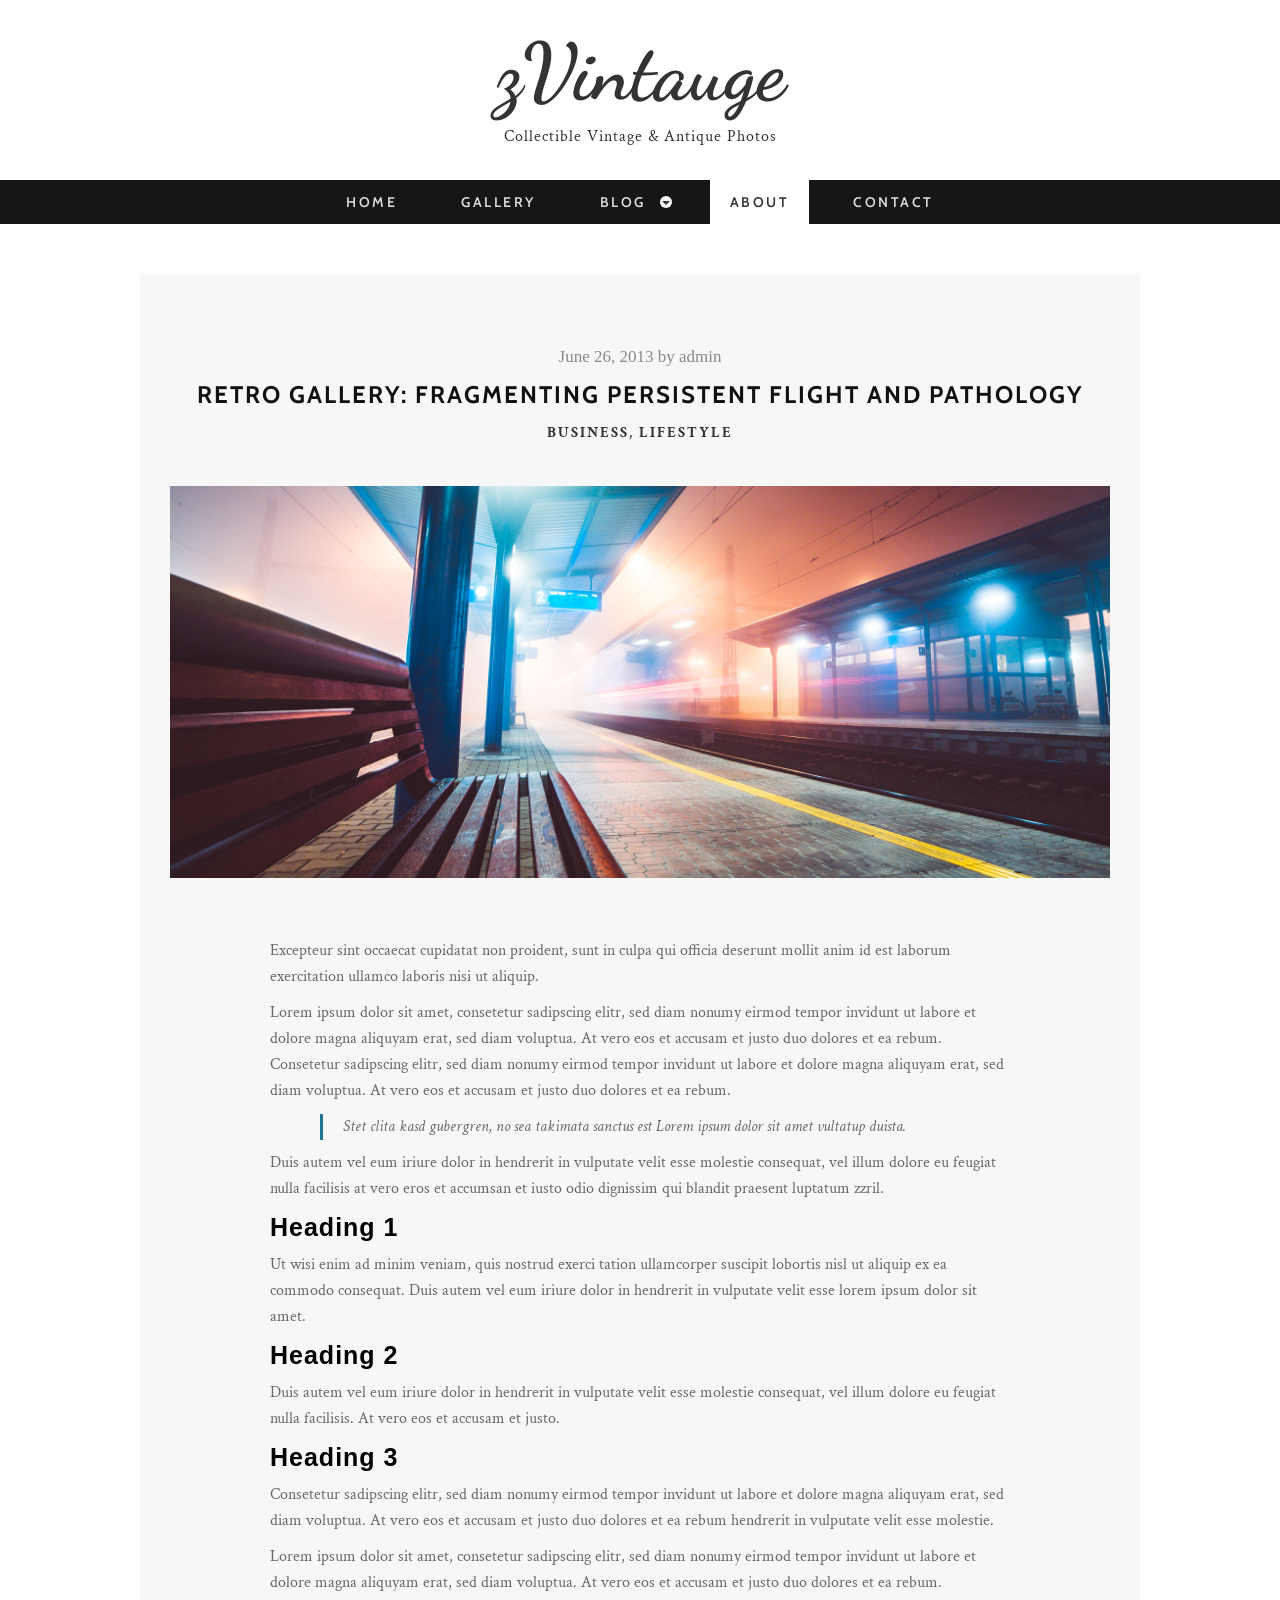
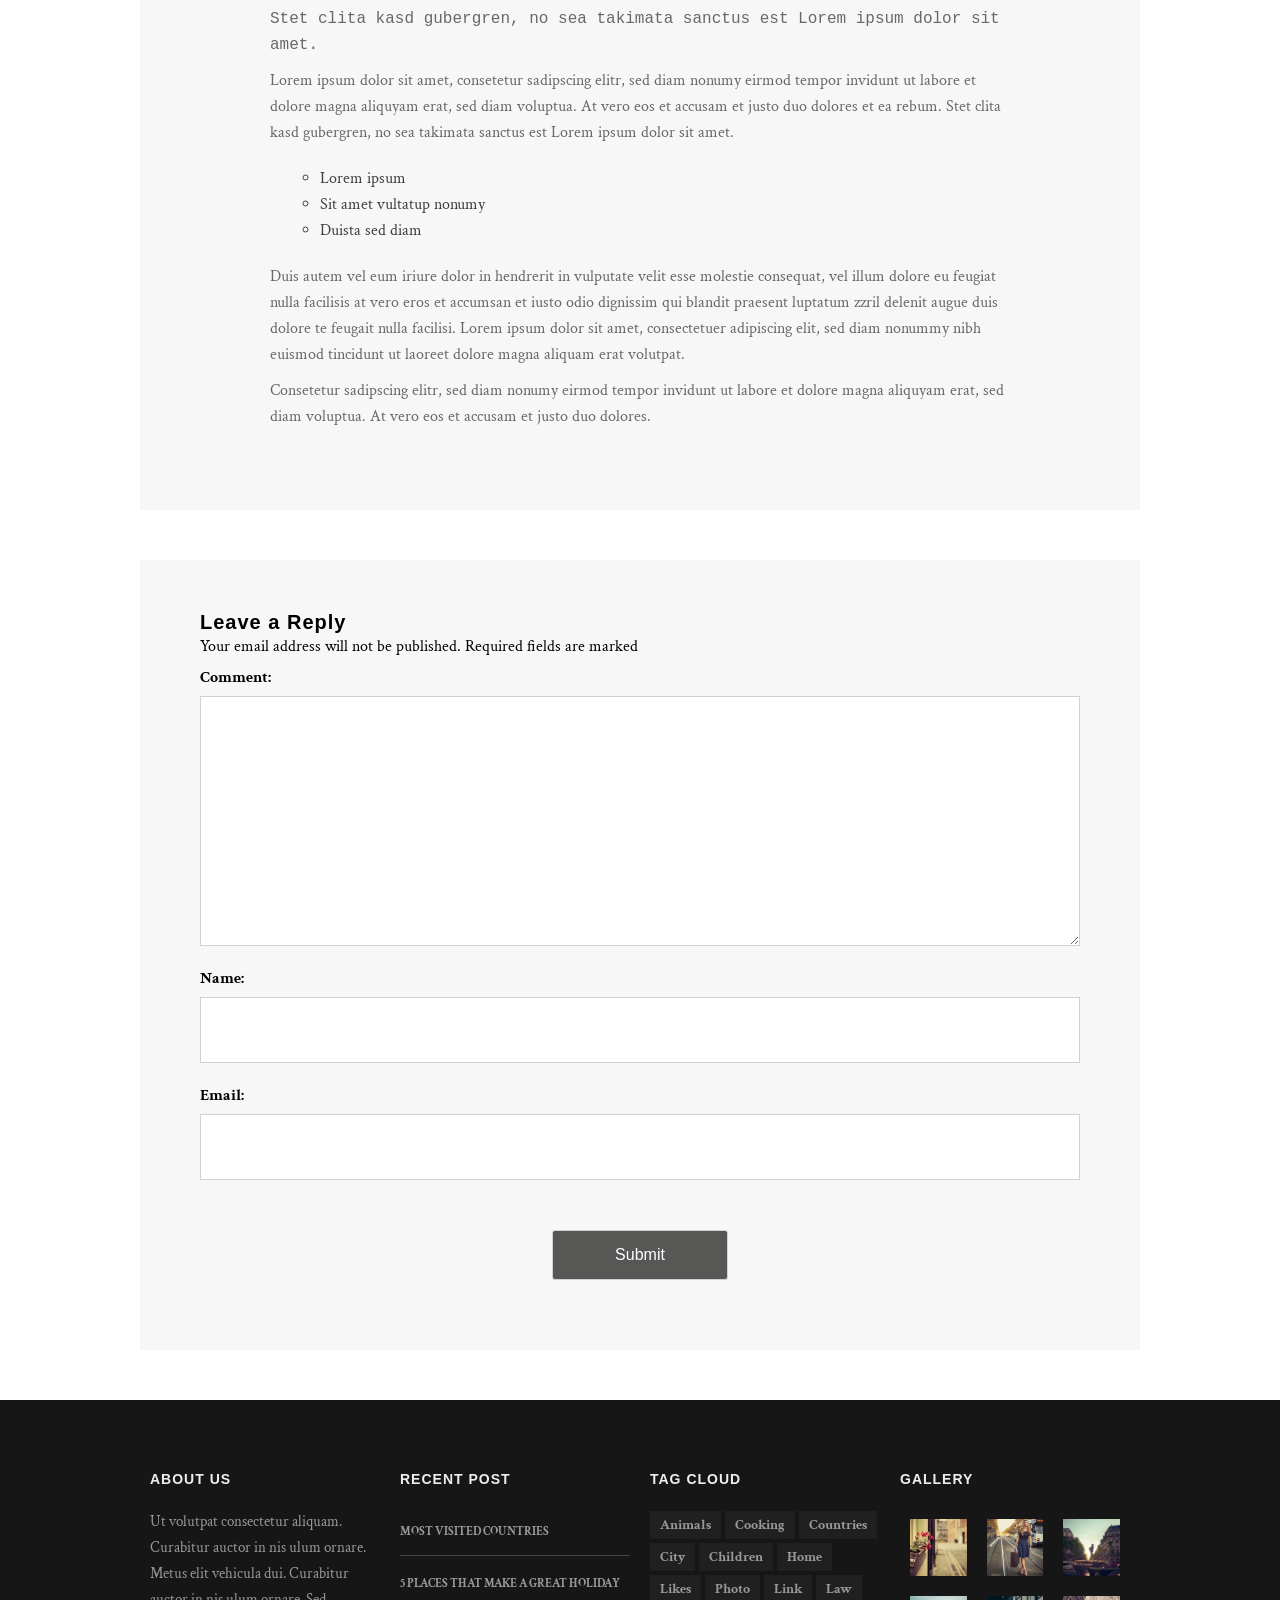
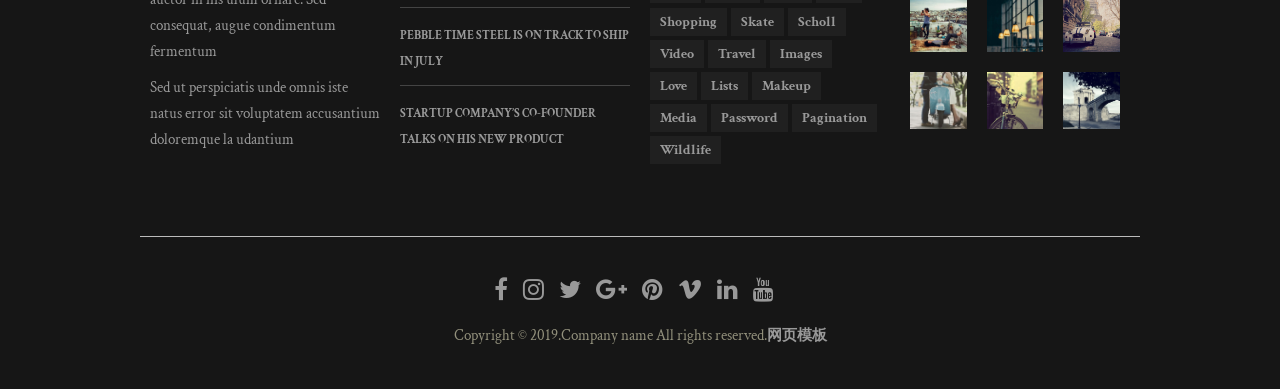
<file: single.html>
<!DOCTYPE html>
<!--[if lt IE 7 ]><html class="ie ie6" lang="en"> <![endif]-->
<!--[if IE 7 ]><html class="ie ie7" lang="en"> <![endif]-->
<!--[if IE 8 ]><html class="ie ie8" lang="en"> <![endif]-->
<!--[if (gte IE 9)|!(IE)]><!--><html lang="en"> <!--<![endif]-->
<head>

    <!-- Basic Page Needs
  ================================================== -->
	<meta charset="utf-8">
	<title></title>
	<meta name="description" content="">
	<meta name="author" content="">
	
    <!-- Mobile Specific Metas
	================================================== -->
	<meta name="viewport" content="width=device-width, initial-scale=1, maximum-scale=1">
    
    <!-- CSS
	================================================== -->
  	<link rel="stylesheet" href="css/zerogrid.css">
	<link rel="stylesheet" href="css/style.css">
	
	<!-- Custom Fonts -->
    <link href="font-awesome/css/font-awesome.min.css" rel="stylesheet" type="text/css">
	
	
	<link rel="stylesheet" href="css/menu.css">
	<script src="js/jquery1111.min.js" type="text/javascript"></script>
	<script src="js/script.js"></script>
	
	<!-- Owl Carousel Assets -->
    <link href="owl-carousel/owl.carousel.css" rel="stylesheet">
	
	<!--[if lt IE 8]>
       <div style=' clear: both; text-align:center; position: relative;'>
         <a href="http://windows.microsoft.com/en-US/internet-explorer/Items/ie/home?ocid=ie6_countdown_bannercode">
           <img src="http://storage.ie6countdown.com/assets/100/images/banners/warning_bar_0000_us.jpg" border="0" height="42" width="820" alt="You are using an outdated browser. For a faster, safer browsing experience, upgrade for free today." />
        </a>
      </div>
    <![endif]-->
    <!--[if lt IE 9]>
		<script src="js/html5.js"></script>
		<script src="js/css3-mediaqueries.js"></script>
	<![endif]-->
	
</head>

<body class="single-page">
	<div class="wrap-body">
		<header class="">
			<div class="logo">
				<a href="#">zVintauge</a>
				<span>Collectible Vintage & Antique Photos</span>
			</div>
			<div id="cssmenu" class="align-center">
				<ul>
					<li><a href="index.html"><span>Home</span></a></li>
					<li><a href="gallery.html"><span>Gallery</span></a></li>
					<li class="has-sub"><a href="archive.html"><span>Blog</span></a>
						<ul>
							<li class="has-sub"><a href="#"><span>Item 1</span></a>
								<ul>
									<li><a href="#"><span>Sub Item</span></a></li>
									<li class="last"><a href="#"><span>Sub Item</span></a></li>
								</ul>
							</li>
							<li class="has-sub"><a href="#"><span>Item 2</span></a>
								<ul>
									<li><a href="#"><span>Sub Item</span></a></li>
									<li class="last"><a href="#"><span>Sub Item</span></a></li>
								</ul>
							</li>
						</ul>
					</li>
					<li class="active"><a href="single.html"><span>About</span></a></li>
					<li class="last"><a href="contact.html"><span>Contact</span></a></li>
				</ul>
			</div>
			<div id="owl-slide" class="owl-carousel">
				<div class="item">
					<img src="images/slide1.jpg" />
				</div>
				<div class="item">
					<img src="images/slide2.jpg" />
				</div>
				<div class="item">
					<img src="images/slide3.jpg" />
					
				</div>
			</div>
		</header>
		<!--////////////////////////////////////Container-->
		<section id="container">
			<div class="wrap-container">
				<!-----------------Content-Box-------------------->
				<div id="main-content">
					<div class="wrap-content">
						<div class="row">
							<article class="single-post zerogrid">
								<div class="row wrap-post"><!--Start Box-->
									<div class="entry-header">
										<span class="time">June 26, 2013  by admin</span>
										<h2 class="entry-title"><a href="#">RETRO GALLERY: FRAGMENTING PERSISTENT FLIGHT AND PATHOLOGY</a></h2>
										<span class="cat-links"><a href="#">BUSINESS</a>, <a href="#">LIFESTYLE</a></span>
									</div>
									<div class="post-thumbnail-wrap">
										<img src="images/slide2.jpg">
									</div>
									<div class="entry-content">
										<div class="excerpt"><p>Excepteur sint occaecat cupidatat non proident, sunt in culpa qui officia deserunt mollit anim id est laborum exercitation ullamco laboris nisi ut aliquip.</p></div>
										<p>Lorem ipsum dolor sit amet, consetetur sadipscing elitr, sed diam nonumy eirmod tempor invidunt ut labore et dolore magna aliquyam erat, sed diam voluptua. At vero eos et accusam et justo duo dolores et ea rebum. Consetetur sadipscing elitr, sed diam nonumy eirmod tempor invidunt ut labore et dolore magna aliquyam erat, sed diam voluptua. At vero eos et accusam et justo duo dolores et ea rebum.</p>
										<blockquote><p>Stet clita kasd gubergren, no sea takimata sanctus est Lorem ipsum dolor sit amet vultatup duista.</p></blockquote>
										<p>Duis autem vel eum iriure dolor in hendrerit in vulputate velit esse molestie consequat, vel illum dolore eu feugiat nulla facilisis at vero eros et accumsan et iusto odio dignissim qui blandit praesent luptatum zzril.</p>
										<h2>Heading 1</h2>
										<p>Ut wisi enim ad minim veniam, quis nostrud exerci tation ullamcorper suscipit lobortis nisl ut aliquip ex ea commodo consequat. Duis autem vel eum iriure dolor in hendrerit in vulputate velit esse lorem ipsum dolor sit amet.</p>
										<h2>Heading 2</h2>
										<p>Duis autem vel eum iriure dolor in hendrerit in vulputate velit esse molestie consequat, vel illum dolore eu feugiat nulla facilisis. At vero eos et accusam et justo.</p>
										<h2>Heading 3</h2>
										<p>Consetetur sadipscing elitr, sed diam nonumy eirmod tempor invidunt ut labore et dolore magna aliquyam erat, sed diam voluptua. At vero eos et accusam et justo duo dolores et ea rebum hendrerit in vulputate velit esse molestie.</p>
										<p>Lorem ipsum dolor sit amet, consetetur sadipscing elitr, sed diam nonumy eirmod tempor invidunt ut labore et dolore magna aliquyam erat, sed diam voluptua. At vero eos et accusam et justo duo dolores et ea rebum.</p>
										<p><code>Stet clita kasd gubergren, no sea takimata sanctus est Lorem ipsum dolor sit amet.</code></p>
										<p>Lorem ipsum dolor sit amet, consetetur sadipscing elitr, sed diam nonumy eirmod tempor invidunt ut labore et dolore magna aliquyam erat, sed diam voluptua. At vero eos et accusam et justo duo dolores et ea rebum. Stet clita kasd gubergren, no sea takimata sanctus est Lorem ipsum dolor sit amet.</p>
										<div class="note">
										  <ol>
											<li>Lorem ipsum</li>
											<li>Sit amet vultatup nonumy</li>
											<li>Duista sed diam</li>
										  </ol>
										  <div class="clear"></div>
										</div>
										<p>Duis autem vel eum iriure dolor in hendrerit in vulputate velit esse molestie consequat, vel illum dolore eu feugiat nulla facilisis at vero eros et accumsan et iusto odio dignissim qui blandit praesent luptatum zzril delenit augue duis dolore te feugait nulla facilisi. Lorem ipsum dolor sit amet, consectetuer adipiscing elit, sed diam nonummy nibh euismod tincidunt ut laoreet dolore magna aliquam erat volutpat.</p>
										<p>Consetetur sadipscing elitr, sed diam nonumy eirmod tempor invidunt ut labore et dolore magna aliquyam erat, sed diam voluptua. At vero eos et accusam et justo duo dolores.</p>
									</div>
								</div>
							</article>
							<div class="zerogrid">
								<div class="comments-are">
									<div id="comment">
										<h3>Leave a Reply</h3>
										<span>Your email address will not be published. Required fields are marked </span>
										<form name="comment_form" id="comment_form" method="post" action="">
											<label>
											<span>Comment:</span>
											<textarea name="message" id="message"></textarea>
											</label>
											<label>
											<span>Name:</span>
											<input type="text"  name="name" id="name" required>
											</label>
											<label>
											<span>Email:</span>
											<input type="email"  name="email" id="email" required>
											</label>
											<center><input class="sendButton" type="submit" name="submitcomment" value="Submit"></center>
										</form>
									</div>
								</div>
							</div>
						</div>
					</div>
				</div>
			</div>
		</section>
		<!--////////////////////////////////////Footer-->
		<footer>
			<div class="zerogrid wrap-footer">
				<div class="row">
					<div class="col-1-4 col-footer-1">
						<div class="wrap-col">
							<h3 class="widget-title">About Us</h3>
							<p>Ut volutpat consectetur aliquam. Curabitur auctor in nis ulum ornare. Metus elit vehicula dui. Curabitur auctor in nis ulum ornare. Sed consequat, augue condimentum fermentum</p>
							<p>Sed ut perspiciatis unde omnis iste natus error sit voluptatem accusantium doloremque la udantium</p>
						</div>
					</div>
					<div class="col-1-4 col-footer-2">
						<div class="wrap-col">
							<h3 class="widget-title">Recent Post</h3>
							<ul>
								<li><a href="#">MOST VISITED COUNTRIES</a></li>
								<li><a href="#">5 PLACES THAT MAKE A GREAT HOLIDAY</a></li>
								<li><a href="#">PEBBLE TIME STEEL IS ON TRACK TO SHIP IN JULY</a></li>
								<li><a href="#">STARTUP COMPANY’S CO-FOUNDER TALKS ON HIS NEW PRODUCT</a></li>
							</ul>
						</div>
					</div>
					<div class="col-1-4 col-footer-3">
						<div class="wrap-col">
							<h3 class="widget-title">Tag Cloud</h3>
							<a href="#">animals</a>
							<a href="#">cooking</a>
							<a href="#">countries</a>
							<a href="#">city</a>
							<a href="#">children</a>
							<a href="#">home</a>
							<a href="#">likes</a>
							<a href="#">photo</a>
							<a href="#">link</a>
							<a href="#">law</a>
							<a href="#">shopping</a>
							<a href="#">skate</a>
							<a href="#">scholl</a>
							<a href="#">video</a>
							<a href="#">travel</a>
							<a href="#">images</a>
							<a href="#">love</a>
							<a href="#">lists</a>
							<a href="#">makeup</a>
							<a href="#">media</a>
							<a href="#">password</a>
							<a href="#">pagination</a>
							<a href="#">wildlife</a>
						</div>
					</div>
					<div class="col-1-4 col-footer-4">
						<div class="wrap-col">
							<h3 class="widget-title">Gallery</h3>
							<div class="row">
								<div class="col-1-3">
									<div class="wrap-col">
										<a href="#"><img src="images/11.jpg"></a>
										<a href="#"><img src="images/1.jpg"></a>
										<a href="#"><img src="images/13.jpg"></a>
									</div>
								</div>
								<div class="col-1-3">
									<div class="wrap-col">
										<a href="#"><img src="images/10.jpg"></a>
										<a href="#"><img src="images/9.jpg"></a>
										<a href="#"><img src="images/4.jpg"></a>
									</div>
								</div>
								<div class="col-1-3">
									<div class="wrap-col">
										<a href="#"><img src="images/2.jpg"></a>
										<a href="#"><img src="images/6.jpg"></a>
										<a href="#"><img src="images/5.jpg"></a>
									</div>
								</div>
							</div>
						</div>
					</div>
				</div>
			</div>
			<div class="zerogrid bottom-footer">
				<div class="row">
					<div class="bottom-social">
						<a href="#"><i class="fa fa-facebook"></i></a>
						<a href="#"><i class="fa fa-instagram"></i></a>
						<a href="#"><i class="fa fa-twitter"></i></a>
						<a href="#"><i class="fa fa-google-plus"></i></a>
						<a href="#"><i class="fa fa-pinterest"></i></a>
						<a href="#"><i class="fa fa-vimeo"></i></a>
						<a href="#"><i class="fa fa-linkedin"></i></a>
						<a href="#"><i class="fa fa-youtube"></i></a>
					</div>
				</div>
				<div class="copyright">
					Copyright &copy; 2019.Company name All rights reserved.<a target="_blank" href="http://sc.chinaz.com/moban/">&#x7F51;&#x9875;&#x6A21;&#x677F;</a>
				</div>
			</div>
		</footer>
	</div>
</body>
</html>
</file>
<file: css/zerogrid.css>
/*
 Free Html5 Responsive Templates
Zerogrid - A Single Grid System for Responsive Design
Author: Kimmy
Version : 3.0

*/
/* -------------------------------------------- */
/* ------------------Grid System--------------- */ 
.zerogrid{ width: 1000px; position: relative; margin: 0 auto; padding: 0px;}
.zerogrid:after { content: "\0020"; display: block; height: 0; clear: both; visibility: hidden; }

.zerogrid .f-right{float: right!important;}
.zerogrid .f-left{float: left!important;}

.zerogrid .row{}
.zerogrid .row:before,.row:after { content: '\0020'; display: block; overflow: hidden; visibility: hidden; width: 0; height: 0; }
.zerogrid .row:after{clear: both; }
.zerogrid .row{zoom: 1;}

.zerogrid .wrap-col{margin:10px;}

.zerogrid .col-1-2, .zerogrid .col-1-3, .zerogrid .col-2-3, .zerogrid .col-1-4, .zerogrid .col-2-4, .zerogrid .col-3-4, .zerogrid .col-1-5, .zerogrid .col-2-5, .zerogrid .col-3-5, .zerogrid .col-4-5, .zerogrid .col-1-6, .zerogrid .col-2-6, .zerogrid .col-3-6, .zerogrid .col-4-6, .zerogrid .col-5-6{float:left; display: inline-block;}

.zerogrid .col-full{width:100%;}

.zerogrid .col-1-2,.zerogrid .col-1-2-fixed{width:50%;}
.zerogrid .offset-1-2{margin-left: 50%;}

.zerogrid .col-1-3,.zerogrid .col-1-3-fixed{width:33.33%;}
.zerogrid .col-2-3,.zerogrid .col-2-3-fixed{width:66.66%;}
.zerogrid .offset-1-3{margin-left: 33.33%;}
.zerogrid .offset-2-3{margin-left: 66.66%;}

.zerogrid .col-1-4,.zerogrid .col-1-4-fixed{width:25%;}
.zerogrid .col-2-4,.zerogrid .col-2-4-fixed{width:50%;}
.zerogrid .col-3-4,.zerogrid .col-3-4-fixed{width:75%;}
.zerogrid .offset-1-4{margin-left: 25%;}
.zerogrid .offset-2-4{margin-left: 50%;}
.zerogrid .offset-3-4{margin-left: 75%;}

.zerogrid .col-1-5,.zerogrid .col-1-5-fixed{width:20%;}
.zerogrid .col-2-5,.zerogrid .col-2-5-fixed{width:40%;}
.zerogrid .col-3-5,.zerogrid .col-3-5-fixed{width:60%;}
.zerogrid .col-4-5,.zerogrid .col-4-5-fixed{width:80%;}
.zerogrid .offset-1-5{margin-left: 20%;}
.zerogrid .offset-2-5{margin-left: 40%;}
.zerogrid .offset-3-5{margin-left: 60%;}
.zerogrid .offset-4-5{margin-left: 80%;}

.zerogrid .col-1-6,.zerogrid .col-1-6-fixed{width:16.66%;}
.zerogrid .col-2-6,.zerogrid .col-2-6-fixed{width:33.33%;}
.zerogrid .col-3-6,.zerogrid .col-3-6-fixed{width:50%;}
.zerogrid .col-4-6,.zerogrid .col-4-6-fixed{width:66.66%;}
.zerogrid .col-5-6,.zerogrid .col-5-6-fixed{width:83.33%;}
.zerogrid .offset-1-6{margin-left: 16.66%;}
.zerogrid .offset-2-6{margin-left: 33.33%;}
.zerogrid .offset-3-6{margin-left: 50%;}
.zerogrid .offset-4-6{margin-left: 66.66%;}
.zerogrid .offset-5-6{margin-left: 83.33%;}

@media only screen and (min-width: 960px) and (max-width: 1199px) {
	.zerogrid{width:960px;}
}

@media only screen and (min-width: 768px) and (max-width: 959px) {
	.zerogrid{width:768px;}
}

@media only screen and (max-width: 767px) {
	.zerogrid, .zerogrid .col-1-2, .zerogrid .col-1-3, .zerogrid .col-2-3, .zerogrid .col-1-4, .zerogrid .col-2-4, .zerogrid .col-3-4, .zerogrid .col-1-5, .zerogrid .col-2-5, .zerogrid .col-3-5, .zerogrid .col-4-5, .zerogrid .col-1-6, .zerogrid .col-2-6, .zerogrid .col-3-6, .zerogrid .col-4-6, .zerogrid .col-5-6{width:100%;}
	
	.zerogrid .offset-1-2, .zerogrid .offset-1-3, .zerogrid .offset-2-3, .zerogrid .offset-1-4, .zerogrid .offset-2-4, .zerogrid .offset-3-4, .zerogrid .offset-1-5, .zerogrid .offset-2-5, .zerogrid .offset-3-5, .zerogrid .offset-4-5, .zerogrid .offset-1-6, .zerogrid .offset-2-6, .zerogrid .offset-3-6, .zerogrid .offset-4-6, .zerogrid .offset-5-6{margin-left:0;}
}
</file>
<file: css/style.css>
@import url(https://fonts.googleapis.com/css?family=Dancing+Script);
@import url(https://fonts.googleapis.com/css?family=Cabin);
@import url(https://fonts.googleapis.com/css?family=Crimson+Text);
/* ---------------------------------------------------------------------------- */
/* ------------------------------------Reset----------------------------------- */
/* ---------------------------------------------------------------------------- */
a,abbr,acronym,address,applet,article,aside,audio,b,blockquote,big,body,center,canvas,caption,cite,code,command,datalist,dd,del,details,dfn,dl,div,dt,em,embed,fieldset,figcaption,figure,font,footer,form,h1,h2,h3,h4,h5,h6,header,hgroup,html,i,iframe,img,ins,kbd,keygen,label,legend,li,meter,nav,object,ol,output,p,pre,progress,q,s,samp,section,small,span,source,strike,strong,sub,sup,table,tbody,tfoot,thead,th,tr,tdvideo,tt,u,ul,var{background:transparent;border:0 none;font-size:100%;margin:0;padding:0;border:0;outline:0;vertical-align:top;}ol, ul {list-style:none;}blockquote, q {quotes:none;}table, table td {padding:0;border:none;border-collapse:collapse;}img {vertical-align:top;}embed {vertical-align:top;}
article, aside, audio, canvas, command, datalist, details, embed, figcaption, figure, footer, header, hgroup, keygen, meter, nav, output, progress, section, source, video {display:block;}
mark, rp, rt, ruby, summary, time {display:inline;}
input, textarea {border:0; padding:0; margin:0; outline: 0;}
iframe {border:0; margin:0; padding:0;}
input, textarea, select {margin:0; padding:0px;}
.owl-item img{width: 100%;}

/* ---------------------------------------------------------------------------- */
/* ---------------------------------------------------------------------------- */
/* ---------------------------------------------------------------------------- */
* {
  -webkit-box-sizing: border-box;
     -moz-box-sizing: border-box;
          box-sizing: border-box;
}
::-moz-selection{background: #000 none repeat scroll 0 0;color: #fff;text-shadow:none}
::selection{background: #000 none repeat scroll 0 0;color: #fff;text-shadow:none}

/* ---------------------------------------------------------------------------- */
/* ---------------------------------------------------------------------------- */
/* ---------------------------------------------------------------------------- */

html { -webkit-text-size-adjust: none;}
.video embed,.video object,.video iframe { width: 100%;  height: auto;}
img{max-width:100%;	height: auto;width: auto\9; /* ie8 */}

a{color: #333;text-decoration: none;}
a:hover {color: #628d7c; text-decoration: none;}
.tlinks{text-indent:-9999px;height:0;line-height:0;font-size:0;overflow:hidden;}
h1, h2 	{font-size: 25px;line-height: 30px;}
h3, h4	{font-size: 20px;line-height: 20px;}
h5, h6	{font-size: 16px;line-height: 16px;}

h1, h2, h3, h4, h5, h6{clear: both;hyphens: auto; color: #000;line-height: 1.2;font-family: 'Montserrat', sans-serif;letter-spacing: 1px;}

p{margin: 10px 0;}

label {cursor:pointer;margin:5px 0;display:block;font-weight:bold;}
input {display:block;width:100%;color:#222;border:1px solid #d1d1d1;padding:23px;margin: 5px 0 20px 0;font-size: 16px;}
input[type="submit"]{padding: 15px;}
textarea {display:block;width:100%;height:250px;background-color:#fff; color:#222;border:1px solid #d1d1d1;padding:10px;margin: 5px 0 20px 0;}

.t-center{text-align: center !important;}
.t-left{text-align: left;}
.t-right{text-align: right;}
.f-right{float: right;}
.f-left{float: left;}

.post{}
.post:after, .post:before, article:after, article:before, section:after, section:before{clear: both; content: '\0020'; display: block; visibility: hidden; width: 0; height: 0;}
.post img{margin: 30px 0;}


.clear{content: "\0020"; display: block; height: 0; clear: both; visibility: hidden; }
.clearfix:after, .clearfix:before{clear: both; content: '\0020'; display: block; visibility: hidden; width: 0; height: 0;}

hr{border: 0;height: 3px;margin: 20px auto;}
hr.line-1{background: #fff;max-width: 30px;}
hr.line-2{background: #333;max-width: 40px;height: 4px;}

.widget-title{font-weight: bold;text-transform: uppercase;line-height: 1.38;margin-bottom: 20px;font-size: 14px;color: #eee;}
/* ---------------------------------------------------------------------------- */
/* ------------------------------------Html-Body------------------------------- */
/* ---------------------------------------------------------------------------- */
html, body {width:100%; padding:0; margin:0;}
body {font: 16px/26px Arial, Helvetica, sans-serif;font-family: 'Crimson Text', serif;background: #fff;}
body .wrap-body{}

/* ---------------------------------------------------------------------------- */
/* -------------------------------------Header--------------------------------- */
/* ---------------------------------------------------------------------------- */
header{text-align: center;background: #fff;}
 .logo {color: #333;padding: 20px 0 30px;}
 .logo a{font-family: 'Dancing Script', cursive;font-size: 80px;color: #333;font-weight: bold;display: block;line-height: 1.3;}
 .logo span{font-size: 16px;letter-spacing: 1px;}
@media(max-width:767px){
	 .logo{padding: 30px 0 20px;}
	 .logo a{font-size: 65px;}
	 .logo span{font-size: 16px;}
}
/* ---------------------------------------------------------------------------- */
/* -------------------------------------Container------------------------------ */
/* ---------------------------------------------------------------------------- */
.home-page{}
.single-page{}
.gallery-page{}
.archive-page{}
.contact-page{}

#container {}
#container .wrap-container{}

/* ---content-box--- */
.content-box {}
.content-box .wrap-box {padding: 40px 10px; position: relative;}
.content-box .box-header { margin: 0 0 30px;text-align: center;}
.content-box .box-header h2{font-size: 22px;display: block;text-transform: uppercase;font-weight: 500;}
.content-box .box-content{}

.content-box.box-style-1{background: #f9f9f9;}
.content-box.box-style-2{background: #f7f7f7;}
.content-box.box-style-3{background: url(../images/action-bg.jpg) no-repeat fixed;}

.content-box.box-1 {text-align: center;}

.content-box.box-2 {}

.content-box.box-3 blockquote {position: relative;padding: 20px 100px 0;text-align: center;font-size: 35px; border:none;line-height: 1.2;}
.content-box.box-3 blockquote:before, .content-box.box-3 blockquote:after {position: absolute;width: 50px;height: 50px;font-size: 110px;line-height: 1; }
.content-box.box-3 blockquote:before {top: 0;left: 0;content: "\201C"; }
.content-box.box-3 blockquote:after {top: 0;right: 0;content: "\201D"; }
@media only screen and (max-width: 1100px) {
 .content-box.box-3 blockquote {font-size: 22px; } 
 }
@media only screen and (max-width: 960px) {
 .content-box.box-3 blockquote {padding: 30px 40px;font-size: 22px; }
 .content-box.box-3 blockquote:before, .content-box.box-3 blockquote:after {width: 25px;height: 25px;font-size: 47px; } 
 }
@media only screen and (max-width: 690px) {
 .content-box.box-3 blockquote {padding: 10px 20px;font-size: 20px; }
 .content-box.box-3  blockquote:before, .content-box.box-3 blockquote:after {font-size: 19px; } 
 }
 
.content-box.box-4 .wrap-box{padding: 0;}
.content-box.box-4 article{padding-bottom: 0;background: #f9f9f9;margin:0;}

/* ---MainContent-Article--- */
#main-content{}
#main-content .wrap-content{padding: 50px 0;}

.gallery-page article{background: #f7f7f7;}
.single-post{}
.single-post .wrap-post, .comments-are {background: #f7f7f7;padding:30px; position: relative;}
.single-post .wrap-post {margin-bottom: 50px;}
article{background: #ffffff; color: #3F3F3F; margin-bottom: 40px;padding-bottom: 10px;}
article:after, article:before{clear: both; content: '\0020'; display: block; visibility: hidden; width: 0; height: 0;}
article .post-thumbnail-wrap {text-align: center;width: 100%;margin-bottom: 10px;}
article .post-thumbnail-wrap img {}
article h3.entry-title{font-size: 20px;margin: 10px 0 5px;font-weight: 500;letter-spacing: 1px;color: #222;}
article .l-tags{text-align: center;font-size: 12px; font-family: 'Crimson Text', serif;text-transform: uppercase;letter-spacing: .9px;}
article .l-tags a{color: #333;}
article .l-tags a:hover{color: #628d7c;}

article .entry-header{text-align: center;}
article.single-post .entry-header{padding: 40px 0;}
article.single-post .entry-header h2.entry-title{font-family: 'Cabin', Helvetica, sans-serif;font-size: 24px;font-weight: bold;line-height: 30px;color: #111;letter-spacing: 2px;margin: 0;text-transform: uppercase;}
article.single-post .entry-header h2.entry-title a {color: #111;margin: 0;}
article .entry-title-blog a:hover {color: #628d7c;}
article .entry-header .time {font-family: "Merriweather",Georgia,serif;color: #888;font-size: 17px;padding-bottom: 10px;display: block;}
article .entry-header .cat-links {font-size: 15px;font-weight: bold;text-transform: uppercase;letter-spacing: 2px;padding-top: 10px;display: block;}


article .entry-content{ padding: 40px 100px; text-align: left;}
@media(max-width:767px){
	article .entry-content{ padding: 30px 50px;}
}
@media(max-width:480px){
	article.single-post .entry-content{ padding: 30px;}
}
article .entry-content p{font-size: 16px;color: #686868;}
article .entry-content blockquote {border-left: 3px solid #1c7791;font-size: 18px;margin: 0 50px;font-style: italic;color: #666;padding-left: 20px;}
article .entry-content ol {float: left;text-align: justify;margin: 10px 50px;font-size: 16px;list-style-type: circle;}

/* ---------------------------------------------------------------------------- */
/* -------------------------------------Footer--------------------------------- */
/* ---------------------------------------------------------------------------- */
footer{background: #161616;font-size: 15px;color: #999}
footer a{color:#999;font-weight: bold;text-shadow: none;}
footer a:hover{color:#fff;}

footer .wrap-footer{padding: 60px 0;}
footer .wrap-footer ul li {margin-bottom: 5px;padding: 10px 0 15px;}
footer .logo img{max-width: 170px;margin-top: 30px;}
footer .col-footer-1 {}

footer .col-footer-2{}
footer .col-footer-2 ul {padding: 0;}
footer .col-footer-2 ul li {list-style: none;margin-bottom: 5px; border-bottom: 1px solid #444;padding-bottom: 10px;}
footer .col-footer-2 ul li:last-child{border-bottom: none;}
footer .col-footer-2 ul li a{color: #999;font-size: 12px;}
footer .col-footer-2 ul li a:hover{color: #eee;}

footer .col-footer-3 a{color: #999; background: #202020; padding: 5px 10px;line-height: 2.3;font-size: 14px;text-transform: capitalize;margin-right: 1px;}
footer .col-footer-3 a:hover{color: #fff;background: #000;}

footer .col-footer-4 img{margin-bottom: 20px;}

footer .bottom-footer{color: #92907C;text-align: center;padding: 40px 0;border-top: 1px solid #bbb;}
footer .bottom-footer ul li {margin-bottom: 5px;border-bottom: 1px solid #555;padding: 10px 0 15px;}
footer i.fa{font-size: 22px;margin-right: 8px;}
footer .bottom-social{margin-bottom: 20px;}
footer .bottom-social i.fa{font-size: 24px;margin-right: 12px;}

.copyright{}

/* ---------------------------------------------------------------------------- */
/* -------------------------------------Contact-------------------------------- */
/* ---------------------------------------------------------------------------- */
#contact_form{background: #f7f7f7;}
#contact_form, #comment {padding:20px 30px;}

#contact_form .sendButton , #comment_form .sendButton {cursor:pointer;background-color:#575756;-webkit-border-radius:3px;-moz-border-radius:3px;border-radius:3px;width:20%;color:#ffffff;margin-top: 50px;}
#contact_form .sendButton:hover , #comment_form .sendButton:hover{opacity: 0.8;}

/* ---------------------------------------------------------------------------- */
/* -------------------------------------Button--------------------------------- */
/* ---------------------------------------------------------------------------- */
a.button{background-color: #161616;padding: 9px 20px;color: #fff;margin-top: 20px;display:inline-block;text-transform: uppercase;font-size: 13px;letter-spacing: 1px;}
a.button:hover{background-color: #333;}

/* ---------------------------------------------------------------------------- */
/* ----------------------------------Carousel---------------------------------- */
/* ---------------------------------------------------------------------------- */
.owl-controls .owl-buttons div {position: absolute;color:#777;opacity: 0.7;}
.owl-carousel:hover .owl-buttons div {color:#fff;}
.owl-controls .owl-buttons .owl-prev {left: 10px;top: 50%;}
.owl-controls .owl-buttons .owl-next {right: 10px;top: 50%;}
.owl-carousel{margin-bottom: 20px;}
.owl-carousel .owl-buttons div i {font-size: 40px;margin: -20px 0 0;}
.owl-carousel .item{position: relative;}

/* ---------------------------------------------------------------------------- */
/* ----------------------------------Portfolio--------------------------------- */
/* ---------------------------------------------------------------------------- */
.portfolio-box {display: block;position: relative;margin: 0 auto;}
.portfolio-box .portfolio-box-second {display: block;position: absolute;bottom: 0;width: 100%;height: 100%;text-align: center;color: #fff;opacity: 0;background: rgba(0,0,0,.7);-webkit-transition: all 1.45s;-moz-transition: all 1.45s;transition: all 1.45s;}
.portfolio-box .portfolio-box-second .portfolio-box-second-content {position: absolute;top: 50%;width: 100%;text-align: center;transform: translateY(-50%);}
.portfolio-box:hover .portfolio-box-second {opacity: 1;}


/* ---------------------------------------------------------------------------- */
/* --------------------------------Google-Map---------------------------------- */
/* ---------------------------------------------------------------------------- */
.maps iframe{
    pointer-events: none;
}
</file>
<file: css/menu.css>
#cssmenu {
  background: #161616;
  width: auto;
  padding: 0;
  line-height: 1;
  display: block;
  position: relative;
  font-family: 'Cabin', sans-serif;
  z-index: 9999;
}
#cssmenu ul {
  list-style: none;
  margin: 0;
  padding: 0;
  display: block;
}
#cssmenu ul:after,
#cssmenu:after {
  content: " ";
  display: block;
  font-size: 0;
  height: 0;
  clear: both;
  visibility: hidden;
}
#cssmenu ul li {
  margin: 0 10px;
  padding: 0;
  display: block;
  position: relative;
}
#cssmenu ul li a {
  text-decoration: none;
  display: block;
  margin: 0;
  -webkit-transition: color .2s ease;
  -moz-transition: color .2s ease;
  -ms-transition: color .2s ease;
  -o-transition: color .2s ease;
  transition: color .2s ease;
  -webkit-box-sizing: border-box;
  -moz-box-sizing: border-box;
  box-sizing: border-box;
}
#cssmenu ul li ul {
  position: absolute;
  left: -9999px;
  top: auto;
}
#cssmenu ul li ul li {
  max-height: 0;
  margin: 0;
  position: absolute;
  -webkit-transition: max-height 0.4s ease-out;
  -moz-transition: max-height 0.4s ease-out;
  -ms-transition: max-height 0.4s ease-out;
  -o-transition: max-height 0.4s ease-out;
  transition: max-height 0.4s ease-out;
  background: #ffffff;
}
#cssmenu ul li ul li.has-sub:after {
  display: block;
  position: absolute;
  content: "";
  height: 10px;
  width: 10px;
  border-radius: 5px;
  background: #000000;
  z-index: 1;
  top: 13px;
  right: 15px;
}
#cssmenu.align-right ul li ul li.has-sub:after {
  right: auto;
  left: 15px;
}
#cssmenu ul li ul li.has-sub:before {
  display: block;
  position: absolute;
  content: "";
  height: 0;
  width: 0;
  border: 3px solid transparent;
  border-left-color: #ffffff;
  z-index: 2;
  top: 15px;
  right: 15px;
}
#cssmenu.align-right ul li ul li.has-sub:before {
  right: auto;
  left: 15px;
  border-left-color: transparent;
  border-right-color: #ffffff;
}
#cssmenu ul li ul li a {
  font-size: 14px;
  font-weight: 400;
  text-transform: none;
  color: #000000;
  letter-spacing: 0;
  display: block;
  width: 170px;
  padding: 11px 10px 11px 20px;
}
#cssmenu ul li ul li:hover > a,
#cssmenu ul li ul li.active > a {
  color: #000;
}
#cssmenu ul li ul li:hover:after,
#cssmenu ul li ul li.active:after {
  background: #000;
}
#cssmenu ul li ul li:hover > ul {
  left: 100%;
  top: 0;
}
#cssmenu ul li ul li:hover > ul > li {
  max-height: 72px;
  position: relative;
}
#cssmenu > ul > li {
  float: left;
}
#cssmenu.align-center > ul > li {
  float: none;
  display: inline-block;
}
#cssmenu.align-center > ul {
  text-align: center;
}
#cssmenu.align-center ul ul {
  text-align: left;
}
#cssmenu.align-right > ul {
  float: right;
}
#cssmenu.align-right > ul > li:hover > ul {
  left: auto;
  right: 0;
}
#cssmenu.align-right ul ul li:hover > ul {
  right: 100%;
  left: auto;
}
#cssmenu.align-right ul ul li a {
  text-align: right;
}
#cssmenu > ul > li:after {
  content: "";
  display: block;
  position: absolute;
  width: 100%;
  height: 0;
  top: 0;
  z-index: 0;
  background: #ffffff;
  -webkit-transition: height .2s;
  -moz-transition: height .2s;
  -ms-transition: height .2s;
  -o-transition: height .2s;
  transition: height .2s;
}
#cssmenu > ul > li.has-sub > a {
  padding-right: 40px;
}
#cssmenu > ul > li.has-sub > a:after {
  display: block;
  content: "";
  background: #fff;
  height: 12px;
  width: 12px;
  position: absolute;
  border-radius: 13px;
  right: 14px;
  top: 16px;
}
#cssmenu > ul > li.has-sub > a:before {
  display: block;
  content: "";
  border: 4px solid transparent;
  border-top-color: #333;
  z-index: 2;
  height: 0;
  width: 0;
  position: absolute;
  right: 16px;
  top: 21px;
}
#cssmenu > ul > li > a {
  color: #ddd;
  padding: 15px 20px;
  font-weight: 600;
  letter-spacing: 2.5px;
  text-transform: uppercase;
  font-size: 14px;
  z-index: 2;
  position: relative;
}
#cssmenu > ul > li:hover:after,
#cssmenu > ul > li.active:after {
  height: 100%;
}
#cssmenu > ul > li:hover > a,
#cssmenu > ul > li.active > a {
  color: #333;
}
#cssmenu > ul > li:hover > a:after,
#cssmenu > ul > li.active > a:after {
  background: #000000;
}
#cssmenu > ul > li:hover > a:before,
#cssmenu > ul > li.active > a:before {
  border-top-color: #ffffff;
}
#cssmenu > ul > li:hover > ul {
  left: 0;
}
#cssmenu > ul > li:hover > ul > li {
  max-height: 72px;
  position: relative;
  background: #ffffff;
}
#cssmenu > ul > li > ul > li:hover > ul > li{ background: #ffffff;}
#cssmenu > ul > li:hover > ul > li a{
	 color: #333;
}
#cssmenu #menu-button {
  display: none;
}
#cssmenu > ul > li > a {
  display: block;
}
#cssmenu > ul > li {
  width: auto;
}
#cssmenu > ul > li > ul {
  width: 170px;
  display: block;
}
#cssmenu > ul > li > ul > li {
  width: 170px;
  display: block;
}
@media all and (max-width: 800px), only screen and (-webkit-min-device-pixel-ratio: 2) and (max-width: 1024px), only screen and (min--moz-device-pixel-ratio: 2) and (max-width: 1024px), only screen and (-o-min-device-pixel-ratio: 2/1) and (max-width: 1024px), only screen and (min-device-pixel-ratio: 2) and (max-width: 1024px), only screen and (min-resolution: 192dpi) and (max-width: 1024px), only screen and (min-resolution: 2dppx) and (max-width: 1024px) {
	#cssmenu{background: #161616;}
  #cssmenu > ul {
    max-height: 0;
    overflow: hidden;
    -webkit-transition: max-height 0.35s ease-out;
    -moz-transition: max-height 0.35s ease-out;
    -ms-transition: max-height 0.35s ease-out;
    -o-transition: max-height 0.35s ease-out;
    transition: max-height 0.35s ease-out;
  }
  #cssmenu > ul > li > ul {
    width: 100%;
    display: block;
  }
  #cssmenu.align-right ul li a {
    text-align: left;
  }
  #cssmenu > ul > li > ul > li {
    width: 100%;
    display: block;
  }
  #cssmenu.align-right ul ul li a {
    text-align: left;
  }
  #cssmenu > ul > li > ul > li > a {
    width: 100%;
    display: block;
  }
  #cssmenu ul li ul li a {
    width: 100%;
  }
  #cssmenu.align-center > ul {
    text-align: left;
  }
  #cssmenu.align-center > ul > li {
    display: block;
  }
  #cssmenu > ul.open {
    max-height: 1000px;
    border-top: 1px solid rgba(110, 110, 110, 0.25);
  }
  #cssmenu ul {
    width: 100%;
  }
  #cssmenu ul > li {
    float: none;
    width: 100%;
  }
  #cssmenu ul li a {
    -webkit-box-sizing: border-box;
    -moz-box-sizing: border-box;
    box-sizing: border-box;
    width: 100%;
    padding: 12px 20px;
  }
  #cssmenu ul > li:after {
    display: none;
  }
  #cssmenu ul li.has-sub > a:after,
  #cssmenu ul li.has-sub > a:before,
  #cssmenu ul li ul li.has-sub:after,
  #cssmenu ul li ul li.has-sub:before {
    display: none;
  }
  #cssmenu ul li ul,
  #cssmenu ul li ul li ul,
  #cssmenu ul li ul li:hover > ul,
  #cssmenu.align-right ul li ul,
  #cssmenu.align-right ul li ul li ul,
  #cssmenu.align-right ul li ul li:hover > ul {
    left: 0;
    position: relative;
    right: auto;
  }
  #cssmenu ul li ul li,
  #cssmenu ul li:hover > ul > li {
    max-height: 999px;
    position: relative;
    background: none;
  }
  #cssmenu ul li ul li a {
    padding: 8px 20px 8px 35px;
    color: #ffffff;
  }
  #cssmenu ul li ul ul li a {
    padding: 8px 20px 8px 50px;
  }
  #cssmenu ul li ul li:hover > a {
    color: #000000;
  }
  #cssmenu #menu-button {
    display: block;
    -webkit-box-sizing: border-box;
    -moz-box-sizing: border-box;
    box-sizing: border-box;
    width: 100%;
    padding: 15px 20px;
    text-transform: uppercase;
    font-weight: 700;
    font-size: 14px;
    letter-spacing: 1px;
    color: #ffffff;
    cursor: pointer;
  }
  #cssmenu #menu-button:after {
    display: block;
    content: '';
    position: absolute;
    height: 3px;
    width: 22px;
    border-top: 2px solid #ffffff;
    border-bottom: 2px solid #ffffff;
    right: 20px;
    top: 16px;
  }
  #cssmenu #menu-button:before {
    display: block;
    content: '';
    position: absolute;
    height: 3px;
    width: 22px;
    border-top: 2px solid #ffffff;
    right: 20px;
    top: 26px;
  }
  #cssmenu ul li a{color: #fff;}
  
  #cssmenu ul li ul li:hover > a{
	  color: #999;
  }
#cssmenu ul li ul li.active > a {
  color: #333;
}
#cssmenu ul li ul li:hover:after,
#cssmenu ul li ul li.active:after {
  background: #fff;
}
#cssmenu > ul > li:hover > a,
#cssmenu > ul > li.active > a {
  color: #ddd;
}
}
</file>
